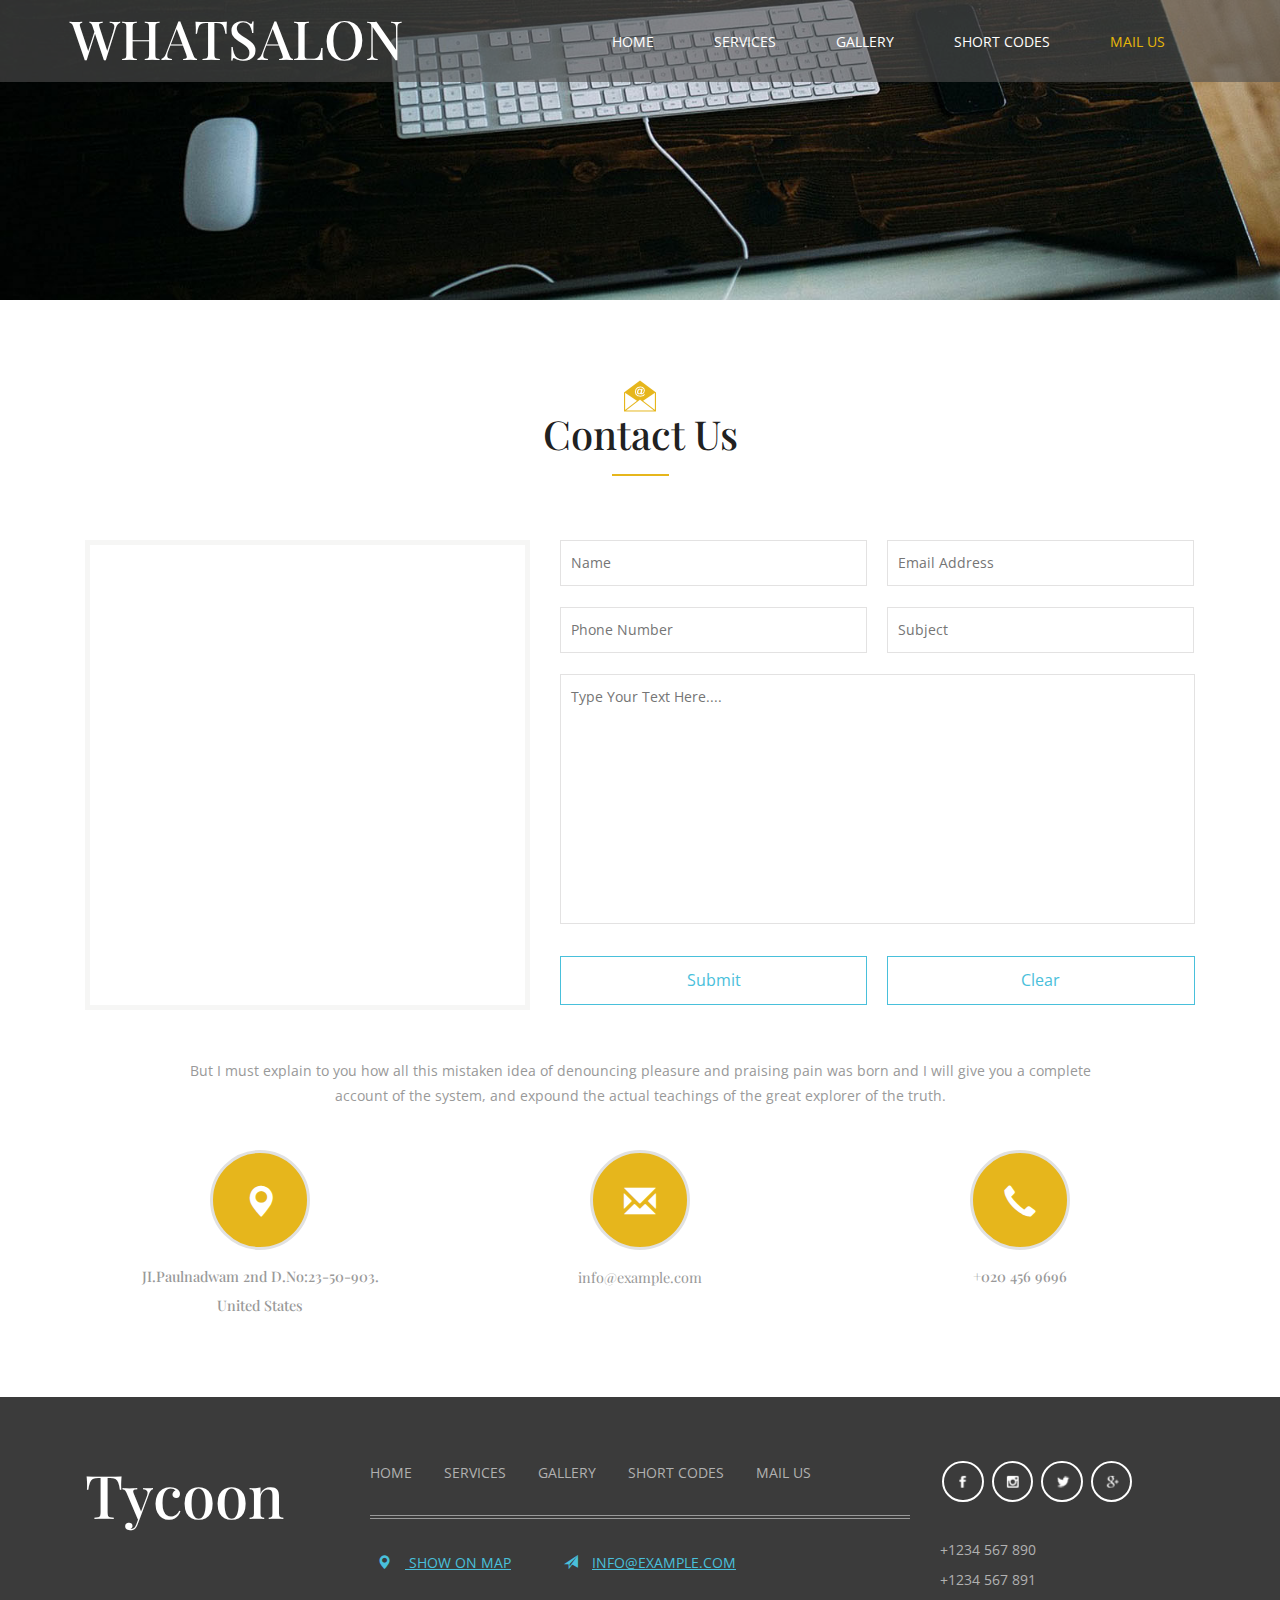
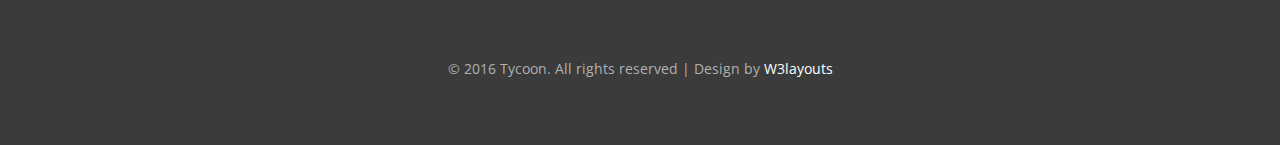
<file: mail.html>
<!--
Author: W3layouts
Author URL: http://w3layouts.com
License: Creative Commons Attribution 3.0 Unported
License URL: http://creativecommons.org/licenses/by/3.0/
-->
<!DOCTYPE html>
<html>

<head>
	<title>Mail Us</title>
	<!-- for-mobile-apps -->
	<meta name="viewport" content="width=device-width, initial-scale=1">
	<meta http-equiv="Content-Type" content="text/html; charset=utf-8" />
	<meta name="keywords" content="Tycoon Responsive web template, Bootstrap Web Templates, Flat Web Templates, Android Compatible web template,
Smartphone Compatible web template, free webdesigns for Nokia, Samsung, LG, SonyEricsson, Motorola web design" />
	<script type="application/x-javascript">
		addEventListener("load", function() {
			setTimeout(hideURLbar, 0);
		}, false);

		function hideURLbar() {
			window.scrollTo(0, 1);
		}
	</script>
	<!-- //for-mobile-apps -->
	<link href="css/bootstrap.css" rel="stylesheet" type="text/css" media="all" />
	<link href="css/style.css" rel="stylesheet" type="text/css" media="all" />
	<!-- js -->
	<script type="text/javascript" src="js/jquery-2.1.4.min.js"></script>
	<!-- //js -->
	<link href='//fonts.googleapis.com/css?family=Playfair+Display:400,400italic,700,700italic,900,900italic' rel='stylesheet' type='text/css'>
	<link href='//fonts.googleapis.com/css?family=Open+Sans:400,300,300italic,400italic,600,600italic,700,700italic,800,800italic' rel='stylesheet' type='text/css'>
	<!-- start-smoth-scrolling -->
	<script type="text/javascript" src="js/move-top.js"></script>
	<script type="text/javascript" src="js/easing.js"></script>
	<script type="text/javascript">
		jQuery(document).ready(function($) {
			$(".scroll").click(function(event) {
				event.preventDefault();
				$('html,body').animate({
					scrollTop: $(this.hash).offset().top
				}, 1000);
			});
		});
	</script>
	<!-- start-smoth-scrolling -->

</head>

<body>
	<!-- banner -->
	<div class="banner1">
		<div class="header">
			<div class="container">
				<nav class="navbar navbar-default">
					<!-- Brand and toggle get grouped for better mobile display -->
					<div class="navbar-header">
						<button type="button" class="navbar-toggle collapsed" data-toggle="collapse" data-target="#bs-example-navbar-collapse-1">
							<span class="sr-only">Toggle navigation</span>
							<span class="icon-bar"></span>
							<span class="icon-bar"></span>
							<span class="icon-bar"></span>
						</button>
						<div class="logo">
							<h1><a class="navbar-brand" href="index.html">WhatSalon</a></h1>
						</div>
					</div>

					<!-- Collect the nav links, forms, and other content for toggling -->
					<div class="collapse navbar-collapse nav-wil" id="bs-example-navbar-collapse-1">
						<nav class="link-effect-4" id="link-effect-4">
							<ul class="nav navbar-nav">
								<li><a href="index.html" data-hover="Home">Home</a></li>
								<li><a href="services.html" data-hover="Services">Services</a></li>
								<li><a href="gallery.html" data-hover="Gallery">Gallery</a></li>
								<li><a href="short-codes.html" data-hover="Short Codes">Short Codes</a></li>
								<li class="active"><a href="mail.html" data-hover="Mail Us">Mail Us</a></li>
							</ul>
						</nav>
					</div>
					<!-- /.navbar-collapse -->
				</nav>
			</div>
		</div>
	</div>
	<!-- //banner -->

	<!-- mail-us -->
	<div class="contact">
		<div class="container">
			<h3><span></span>Contact Us</h3>
			<div class="contact-grid">
				<div class="col-md-5 contact-left">
					<iframe src="https://www.google.com/maps/embed?pb=!1m14!1m8!1m3!1d3056.9443837127305!2d-75.7983021!3d39.9873482!3m2!1i1024!2i768!4f13.1!3m3!1m2!1s0x0000000000000000%3A0x69c9c879a1263188!2sLutheran+Church+of+the+Good+Shepherd!5e0!3m2!1sen!2sin!4v1426659332982"
									frameborder="0" style="border:0"></iframe>
				</div>
				<div class="col-md-7 contact-right">
					<form action="#" method="post">
						<input type="text" name="Name" placeholder="Name" required=" ">
						<input type="text" name="Email" placeholder="Email Address" required=" ">
						<input type="text" name="Phone" placeholder="Phone Number" required=" ">
						<input type="text" name="Subject" placeholder="Subject" required=" ">
						<div class="clearfix"> </div>
						<textarea name="Message" placeholder="Type Your Text Here...." required=" "></textarea>
						<input type="submit" value="Submit">
						<input type="reset" value="Clear">
					</form>
				</div>
				<div class="clearfix"> </div>
			</div>
			<div class="contact-bottom-grids">

				<p>But I must explain to you how all this mistaken idea of denouncing pleasure and praising pain was born and I will give you a complete account of the system, and expound the actual teachings of the great explorer of the truth.</p>

				<div class="col-md-4 contact-bottom-grid">
					<div class="dot">
						<span class="glyphicon glyphicon-map-marker" aria-hidden="true"></span>
					</div>
					<h4>JI.Paulnadwam 2nd D.No:23-50-903.<span>United States</span></h4>
				</div>
				<div class="col-md-4 contact-bottom-grid">
					<div class="dot">
						<span class="glyphicon glyphicon-envelope" aria-hidden="true"></span>
					</div>
					<a href="mailto:info@example.com">info@example.com</a>
				</div>
				<div class="col-md-4 contact-bottom-grid">
					<div class="dot">
						<span class="glyphicon glyphicon-earphone" aria-hidden="true"></span>
					</div>
					<h4>+020 456 9696</h4>
				</div>
				<div class="clearfix"> </div>
			</div>
		</div>
	</div>
	<!-- //mail-us -->
	<!-- footer -->
	<div class="footer">
		<div class="container">
			<div class="col-md-3 footer-left">
				<h2><a href="index.html">Tycoon</a></h2>
			</div>
			<div class="col-md-6 footer-left">
				<ul class="foot-nav">
					<li><a href="index.html">Home</a></li>
					<li><a href="services.html">Services</a></li>
					<li><a href="gallery.html">Gallery</a></li>
					<li><a href="short-codes.html">Short Codes</a></li>
					<li><a href="mail.html">Mail Us</a></li>
				</ul>
				<div class="footer-line">

				</div>
				<ul class="footbo">
					<li><a href="mail.html"><span class="glyphicon glyphicon-map-marker" aria-hidden="true"></span> Show on map</a></li>
					<li><a href="mailto:info@example.com"><span class="glyphicon glyphicon-send" aria-hidden="true"></span>info@example.com</a></li>
				</ul>
			</div>
			<div class="col-md-3 footer-left">
				<ul class="social-icons">
					<li><a href="#" class="icon-button facebook"><i class="icon-facebook"></i><span></span></a></li>
					<li><a href="#" class="icon-button instagram"><i class="icon-instagram"></i><span></span></a></li>
					<li><a href="#" class="icon-button twitter"><i class="icon-twitter"></i><span></span></a></li>
					<li><a href="#" class="icon-button g-plus"><i class="icon-g-plus"></i><span></span></a></li>
				</ul>
				<ul class="footer-number">
					<li>+1234 567 890</li>
					<li>+1234 567 891</li>
				</ul>
			</div>
			<div class="clearfix"> </div>
			<p>© 2016 Tycoon. All rights reserved | Design by <a href="http://w3layouts.com/">W3layouts</a></p>
		</div>
	</div>
	<!-- //footer -->
	<!-- for bootstrap working -->
	<script src="js/bootstrap.js"></script>
	<!-- //for bootstrap working -->
	<!-- here stars scrolling icon -->
	<script type="text/javascript">
		$(document).ready(function() {
			/*
				var defaults = {
				containerID: 'toTop', // fading element id
				containerHoverID: 'toTopHover', // fading element hover id
				scrollSpeed: 1200,
				easingType: 'linear'
				};
			*/

			$().UItoTop({
				easingType: 'easeOutQuart'
			});

		});
	</script>
	<!-- //here ends scrolling icon -->
</body>

</html>
</file>
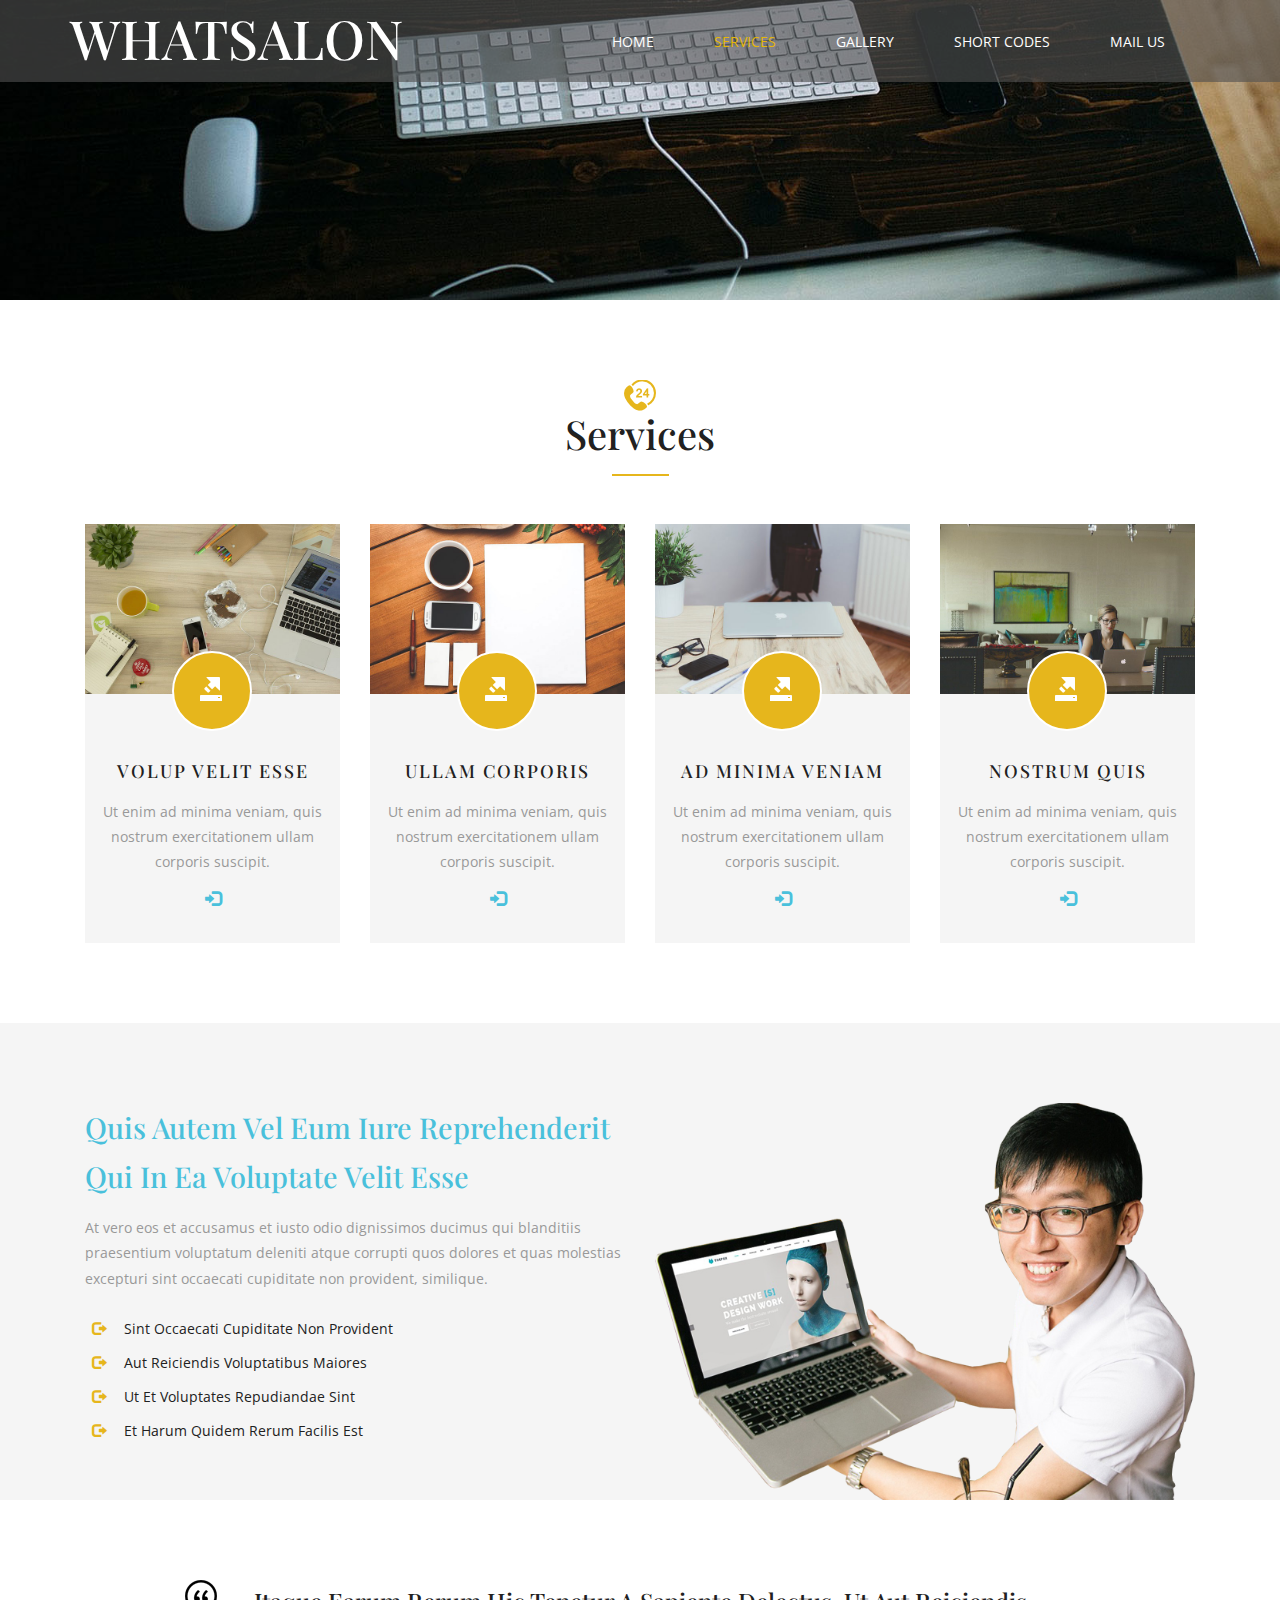
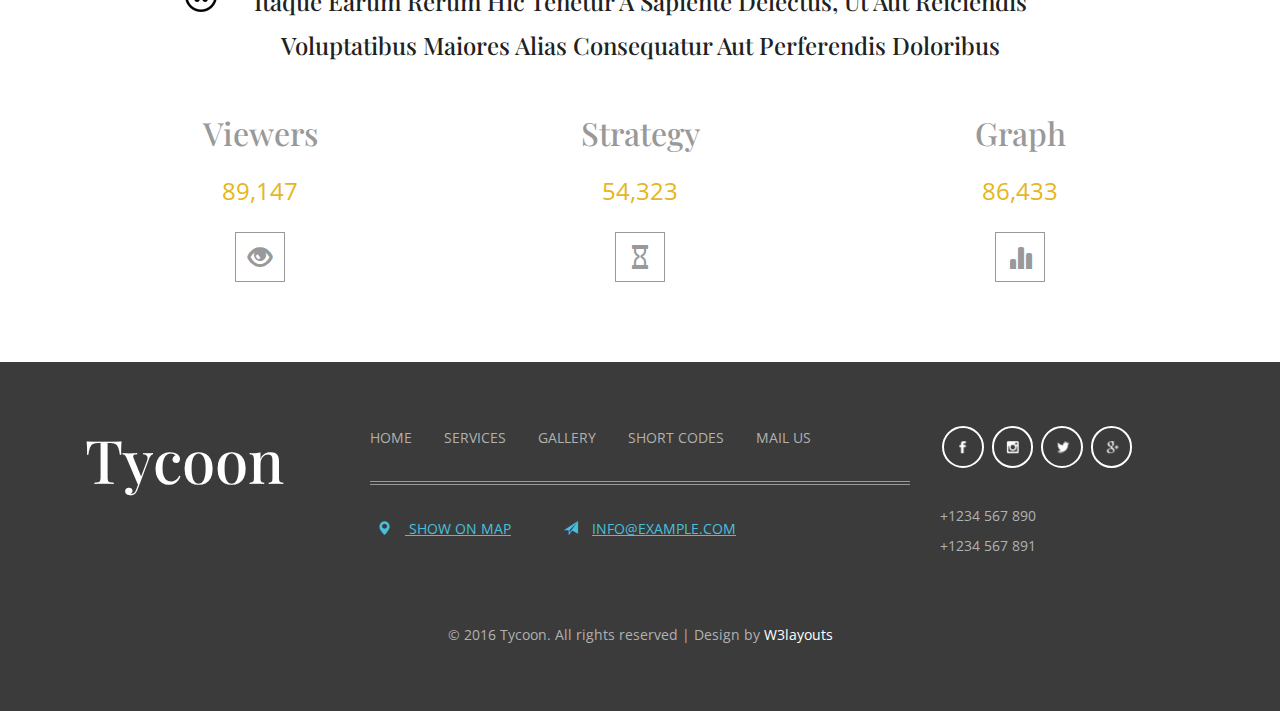
<file: services.html>
<!--
Author: W3layouts
Author URL: http://w3layouts.com
License: Creative Commons Attribution 3.0 Unported
License URL: http://creativecommons.org/licenses/by/3.0/
-->
<!DOCTYPE html>
<html>

<head>
	<title>Services</title>
	<!-- for-mobile-apps -->
	<meta name="viewport" content="width=device-width, initial-scale=1">
	<meta http-equiv="Content-Type" content="text/html; charset=utf-8" />
	<meta name="keywords" content="Tycoon Responsive web template, Bootstrap Web Templates, Flat Web Templates, Android Compatible web template,
Smartphone Compatible web template, free webdesigns for Nokia, Samsung, LG, SonyEricsson, Motorola web design" />
	<script type="application/x-javascript">
		addEventListener("load", function() {
			setTimeout(hideURLbar, 0);
		}, false);

		function hideURLbar() {
			window.scrollTo(0, 1);
		}
	</script>
	<!-- //for-mobile-apps -->
	<link href="css/bootstrap.css" rel="stylesheet" type="text/css" media="all" />
	<link href="css/style.css" rel="stylesheet" type="text/css" media="all" />
	<!-- js -->
	<script type="text/javascript" src="js/jquery-2.1.4.min.js"></script>
	<!-- //js -->
	<link href='//fonts.googleapis.com/css?family=Playfair+Display:400,400italic,700,700italic,900,900italic' rel='stylesheet' type='text/css'>
	<link href='//fonts.googleapis.com/css?family=Open+Sans:400,300,300italic,400italic,600,600italic,700,700italic,800,800italic' rel='stylesheet' type='text/css'>
	<!-- start-smoth-scrolling -->
	<script type="text/javascript" src="js/move-top.js"></script>
	<script type="text/javascript" src="js/easing.js"></script>
	<script type="text/javascript">
		jQuery(document).ready(function($) {
			$(".scroll").click(function(event) {
				event.preventDefault();
				$('html,body').animate({
					scrollTop: $(this.hash).offset().top
				}, 1000);
			});
		});
	</script>
	<!-- start-smoth-scrolling -->

</head>

<body>
	<!-- banner -->
	<div class="banner1">
		<div class="header">
			<div class="container">
				<nav class="navbar navbar-default">
					<!-- Brand and toggle get grouped for better mobile display -->
					<div class="navbar-header">
						<button type="button" class="navbar-toggle collapsed" data-toggle="collapse" data-target="#bs-example-navbar-collapse-1">
							<span class="sr-only">Toggle navigation</span>
							<span class="icon-bar"></span>
							<span class="icon-bar"></span>
							<span class="icon-bar"></span>
						</button>
						<div class="logo">
							<h1><a class="navbar-brand" href="index.html">WhatSalon</a></h1>
						</div>
					</div>

					<!-- Collect the nav links, forms, and other content for toggling -->
					<div class="collapse navbar-collapse nav-wil" id="bs-example-navbar-collapse-1">
						<nav class="link-effect-4" id="link-effect-4">
							<ul class="nav navbar-nav">
								<li><a href="index.html" data-hover="Home">Home</a></li>
								<li class="active"><a href="services.html" data-hover="Services">Services</a></li>
								<li><a href="gallery.html" data-hover="Gallery">Gallery</a></li>
								<li><a href="short-codes.html" data-hover="Short Codes">Short Codes</a></li>
								<li><a href="mail.html" data-hover="Mail Us">Mail Us</a></li>
							</ul>
						</nav>
					</div>
					<!-- /.navbar-collapse -->
				</nav>
			</div>
		</div>
	</div>
	<!-- //banner -->

	<!-- services -->
	<div class="services">
		<div class="container">
			<h3><span></span>Services</h3>
			<div class="services-grids">
				<div class="col-md-3 services-grid">
					<div class="services-grid1">
						<img src="images/4.jpg" alt=" " class="img-responsive" />
						<div class="services-grid1-pos hvr-sweep-to-top">
							<span class="glyphicon glyphicon-export" aria-hidden="true"></span>
						</div>
					</div>
					<div class="services-grid1-bottom">
						<h4><a href="single.html">volup velit esse</a></h4>
						<p>Ut enim ad minima veniam, quis nostrum exercitationem ullam corporis suscipit.
						</p>
						<div class="more">
							<a href="single.html"><span class="glyphicon glyphicon-log-in" aria-hidden="true"></span></a>
						</div>
					</div>
				</div>
				<div class="col-md-3 services-grid">
					<div class="services-grid1">
						<img src="images/5.jpg" alt=" " class="img-responsive" />
						<div class="services-grid1-pos hvr-sweep-to-top">
							<span class="glyphicon glyphicon-export" aria-hidden="true"></span>
						</div>
					</div>
					<div class="services-grid1-bottom">
						<h4><a href="single.html">ullam corporis</a></h4>
						<p>Ut enim ad minima veniam, quis nostrum exercitationem ullam corporis suscipit.
						</p>
						<div class="more">
							<a href="single.html"><span class="glyphicon glyphicon-log-in" aria-hidden="true"></span></a>
						</div>
					</div>
				</div>
				<div class="col-md-3 services-grid">
					<div class="services-grid1">
						<img src="images/6.jpg" alt=" " class="img-responsive" />
						<div class="services-grid1-pos hvr-sweep-to-top">
							<span class="glyphicon glyphicon-export" aria-hidden="true"></span>
						</div>
					</div>
					<div class="services-grid1-bottom">
						<h4><a href="single.html">ad minima veniam</a></h4>
						<p>Ut enim ad minima veniam, quis nostrum exercitationem ullam corporis suscipit.
						</p>
						<div class="more">
							<a href="single.html"><span class="glyphicon glyphicon-log-in" aria-hidden="true"></span></a>
						</div>
					</div>
				</div>
				<div class="col-md-3 services-grid">
					<div class="services-grid1">
						<img src="images/7.jpg" alt=" " class="img-responsive" />
						<div class="services-grid1-pos hvr-sweep-to-top">
							<span class="glyphicon glyphicon-export" aria-hidden="true"></span>
						</div>
					</div>
					<div class="services-grid1-bottom">
						<h4><a href="single.html">nostrum quis</a></h4>
						<p>Ut enim ad minima veniam, quis nostrum exercitationem ullam corporis suscipit.
						</p>
						<div class="more">
							<a href="single.html"><span class="glyphicon glyphicon-log-in" aria-hidden="true"></span></a>
						</div>
					</div>
				</div>
				<div class="clearfix"></div>
			</div>
		</div>
	</div>
	<!-- //services -->

	<!-- services-bottom -->
	<div class="services-bottom">
		<div class="container">
			<div class="services-bottom-grids">
				<div class="col-md-6 services-bottom-grid">
					<h3>Quis autem vel eum iure reprehenderit qui in ea voluptate velit esse</h3>
					<p>At vero eos et accusamus et iusto odio dignissimos ducimus qui blanditiis praesentium voluptatum deleniti atque corrupti quos dolores et quas molestias excepturi sint occaecati cupiditate non provident, similique.
					</p>
					<ul>
						<li><a href="single.html"><span class="glyphicon glyphicon-log-out" aria-hidden="true"></span> sint occaecati cupiditate non provident</a></li>
						<li><a href="single.html"><span class="glyphicon glyphicon-log-out" aria-hidden="true"></span> aut reiciendis voluptatibus maiores</a></li>
						<li><a href="single.html"><span class="glyphicon glyphicon-log-out" aria-hidden="true"></span> ut et voluptates repudiandae sint</a></li>
						<li><a href="single.html"><span class="glyphicon glyphicon-log-out" aria-hidden="true"></span> Et harum quidem rerum facilis est</a></li>
					</ul>
				</div>
				<div class="col-md-6 services-bottom-grid">
					<img src="images/1.png" alt=" " class="img-responsive" />
				</div>
				<div class="clearfix"> </div>
			</div>

		</div>
	</div>
	<!-- //services-bottom -->
	<!-- counterup -->
	<div class="counterup">
		<div class="container">
			<h3>Itaque earum rerum hic tenetur a sapiente delectus, ut aut reiciendis
				voluptatibus maiores alias consequatur aut perferendis doloribus</h3>
			<div class="col-md-4 counterup-left">
				<h4>Viewers</h4>
				<p class="counter">89,147</p>
				<div class="services-bottom-left-grid">
					<i class="glyphicon glyphicon-eye-open" aria-hidden="true"></i>
				</div>
			</div>
			<div class="col-md-4 counterup-left">
				<h4>Strategy</h4>
				<p class="counter">54,323</p>
				<div class="services-bottom-left-grid">
					<i class="glyphicon glyphicon-hourglass" aria-hidden="true"></i>
				</div>
			</div>
			<div class="col-md-4 counterup-left">
				<h4>Graph</h4>
				<p class="counter">86,433</p>
				<div class="services-bottom-left-grid">
					<i class="glyphicon glyphicon-stats" aria-hidden="true"></i>
				</div>
			</div>
			<div class="clearfix"> </div>
			<!-- Stats-Number-Scroller-Animation-JavaScript -->
			<script src="js/waypoints.min.js"></script>
			<script src="js/counterup.min.js"></script>
			<script>
				jQuery(document).ready(function($) {
					$('.counter').counterUp({
						delay: 20,
						time: 1000
					});
				});
			</script>

			<!-- //Stats-Number-Scroller-Animation-JavaScript -->
		</div>
	</div>
	<!-- //counterup -->
	<!-- footer -->
	<div class="footer">
		<div class="container">
			<div class="col-md-3 footer-left">
				<h2><a href="index.html">Tycoon</a></h2>
			</div>
			<div class="col-md-6 footer-left">
				<ul class="foot-nav">
					<li><a href="index.html">Home</a></li>
					<li><a href="services.html">Services</a></li>
					<li><a href="gallery.html">Gallery</a></li>
					<li><a href="short-codes.html">Short Codes</a></li>
					<li><a href="mail.html">Mail Us</a></li>
				</ul>
				<div class="footer-line">

				</div>
				<ul class="footbo">
					<li><a href="mail.html"><span class="glyphicon glyphicon-map-marker" aria-hidden="true"></span> Show on map</a></li>
					<li><a href="mailto:info@example.com"><span class="glyphicon glyphicon-send" aria-hidden="true"></span>info@example.com</a></li>
				</ul>
			</div>
			<div class="col-md-3 footer-left">
				<ul class="social-icons">
					<li><a href="#" class="icon-button facebook"><i class="icon-facebook"></i><span></span></a></li>
					<li><a href="#" class="icon-button instagram"><i class="icon-instagram"></i><span></span></a></li>
					<li><a href="#" class="icon-button twitter"><i class="icon-twitter"></i><span></span></a></li>
					<li><a href="#" class="icon-button g-plus"><i class="icon-g-plus"></i><span></span></a></li>
				</ul>
				<ul class="footer-number">
					<li>+1234 567 890</li>
					<li>+1234 567 891</li>
				</ul>
			</div>
			<div class="clearfix"> </div>
			<p>© 2016 Tycoon. All rights reserved | Design by <a href="http://w3layouts.com/">W3layouts</a></p>
		</div>
	</div>
	<!-- //footer -->
	<!-- for bootstrap working -->
	<script src="js/bootstrap.js"></script>
	<!-- //for bootstrap working -->
	<!-- here stars scrolling icon -->
	<script type="text/javascript">
		$(document).ready(function() {
			/*
				var defaults = {
				containerID: 'toTop', // fading element id
				containerHoverID: 'toTopHover', // fading element hover id
				scrollSpeed: 1200,
				easingType: 'linear'
				};
			*/

			$().UItoTop({
				easingType: 'easeOutQuart'
			});

		});
	</script>
	<!-- //here ends scrolling icon -->
</body>

</html>
</file>
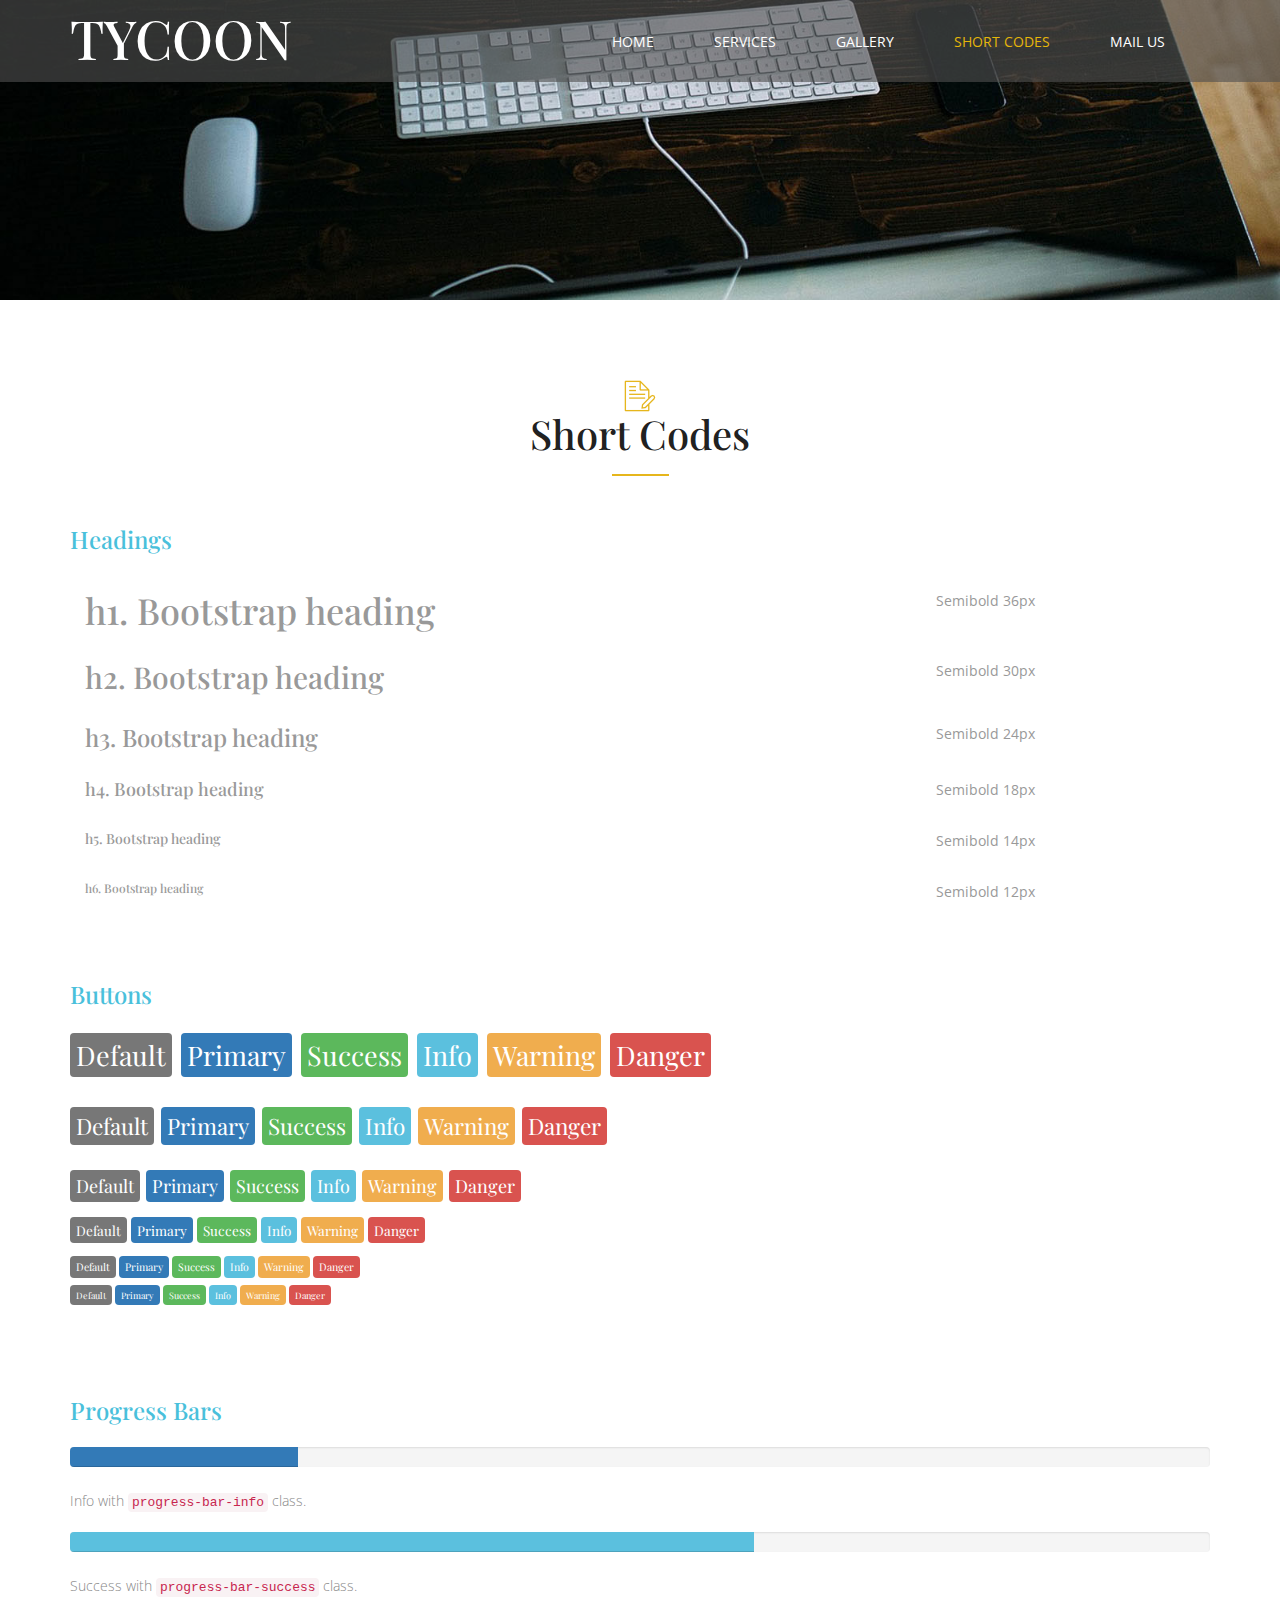
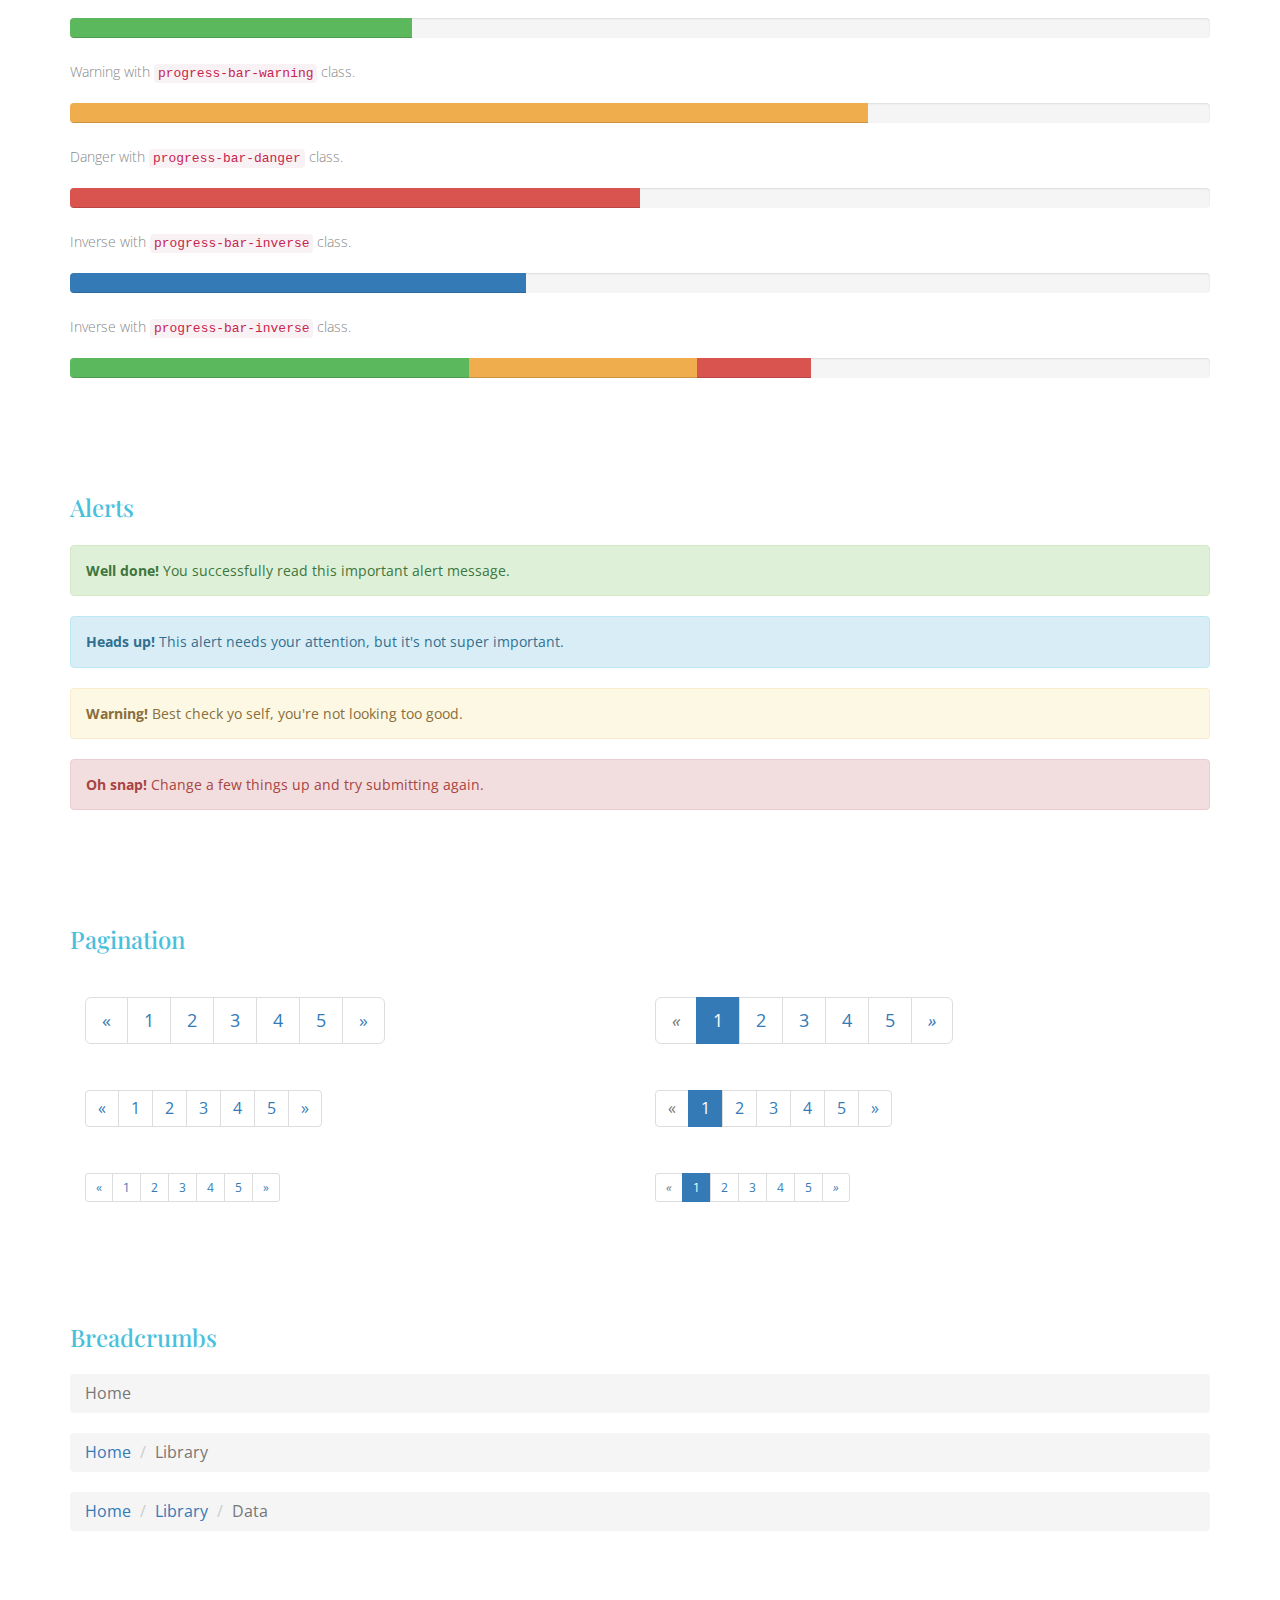
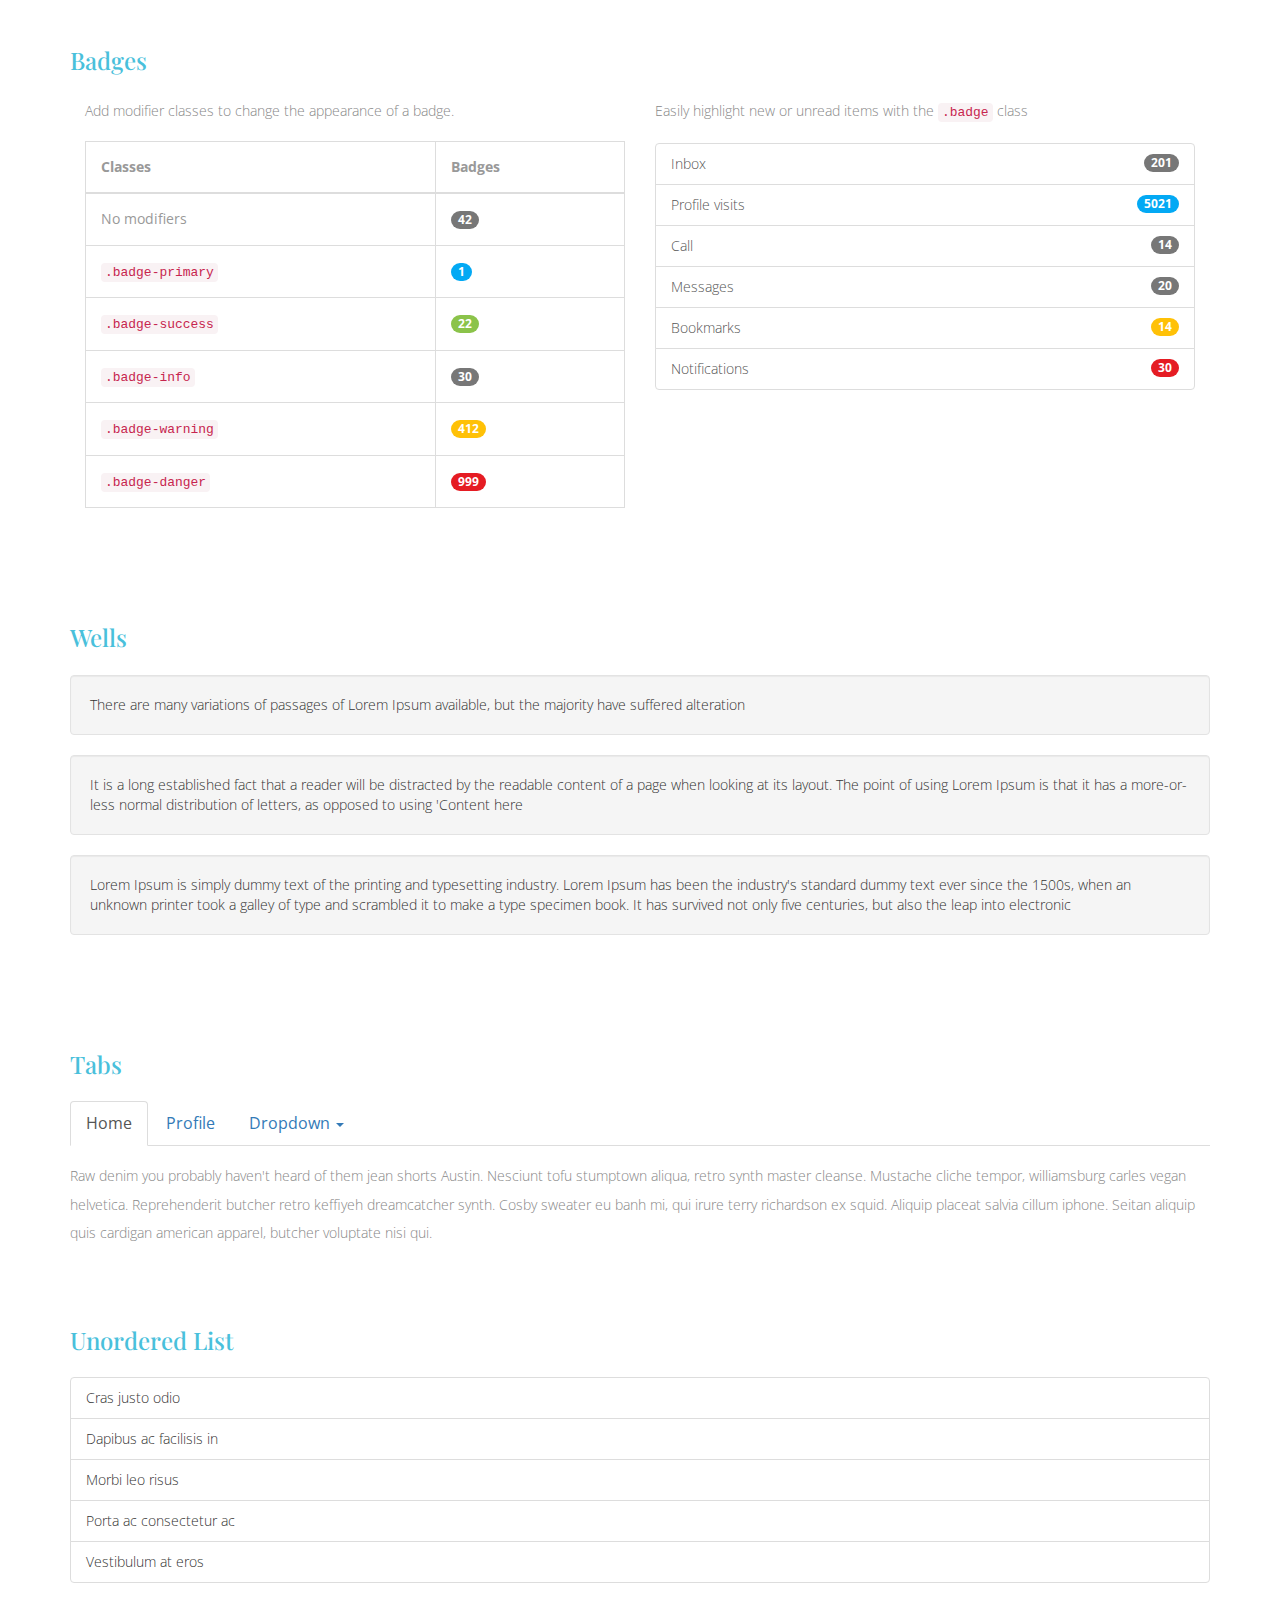
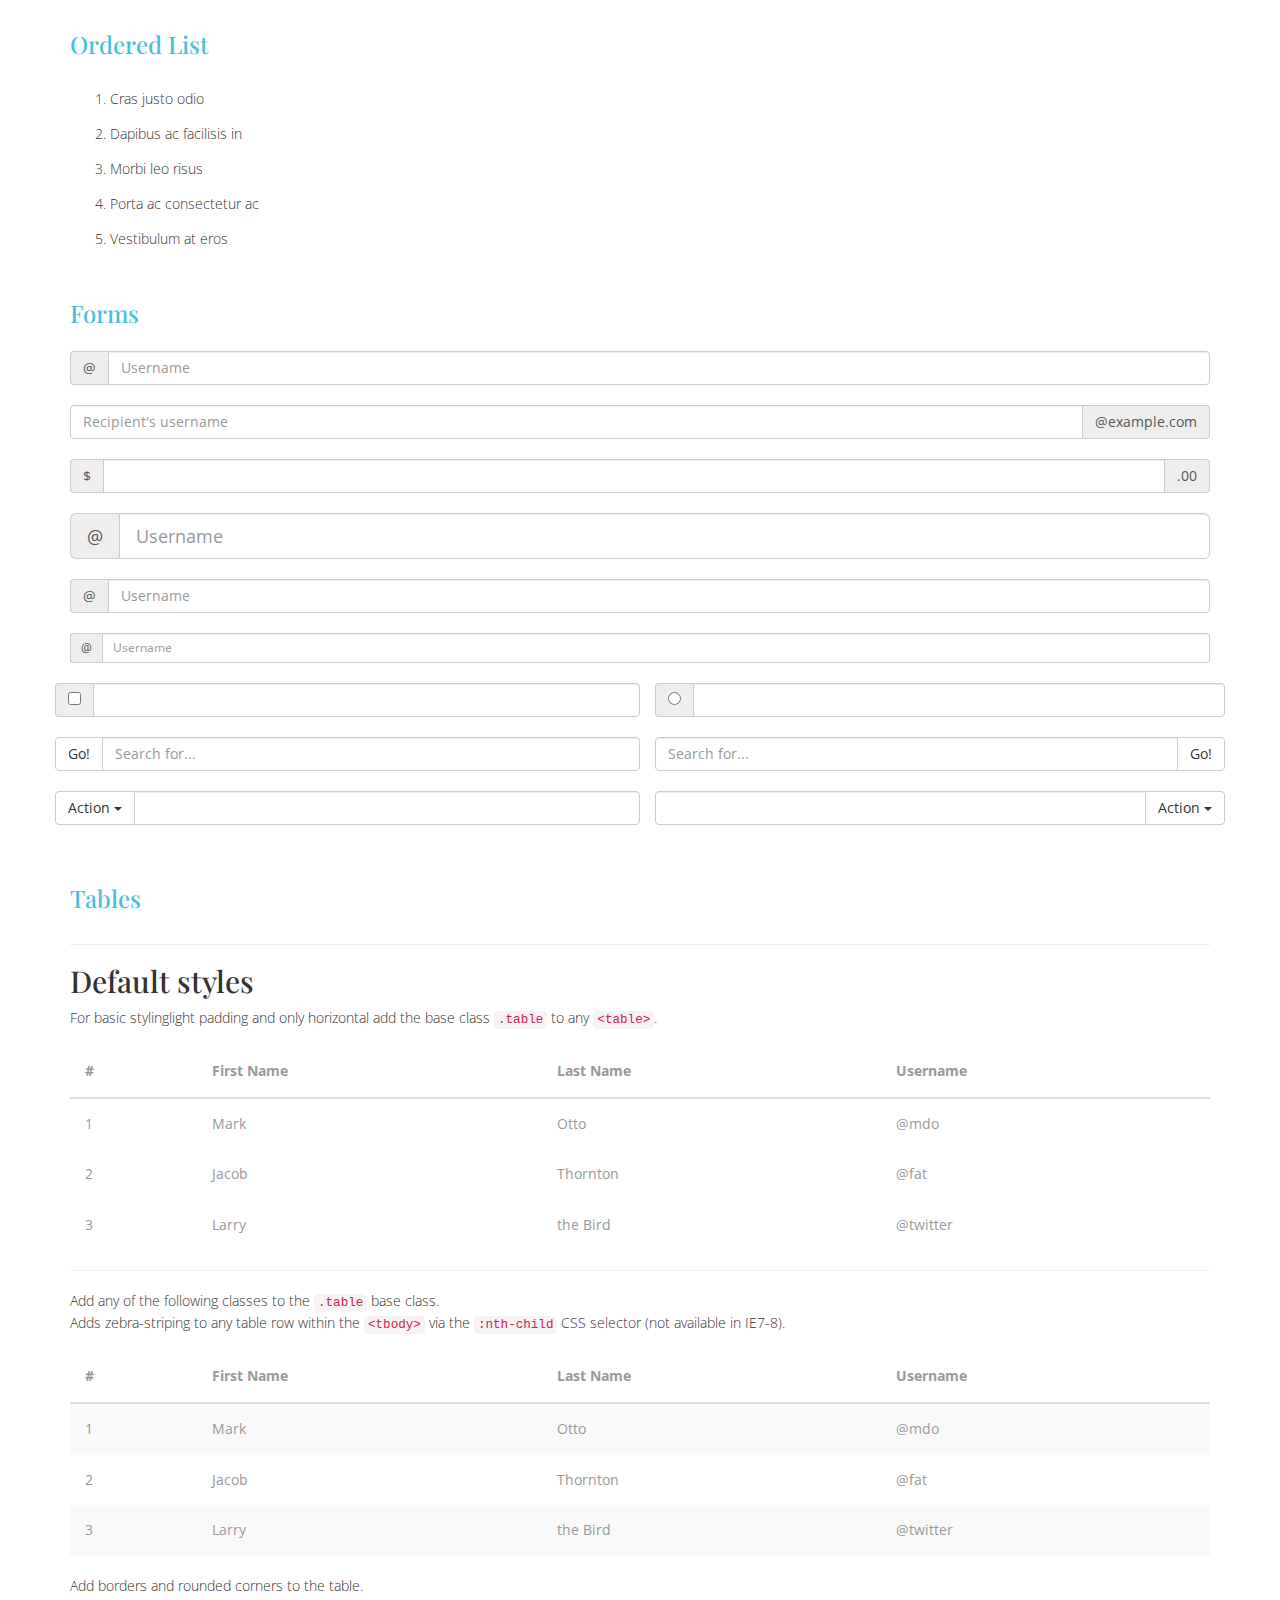
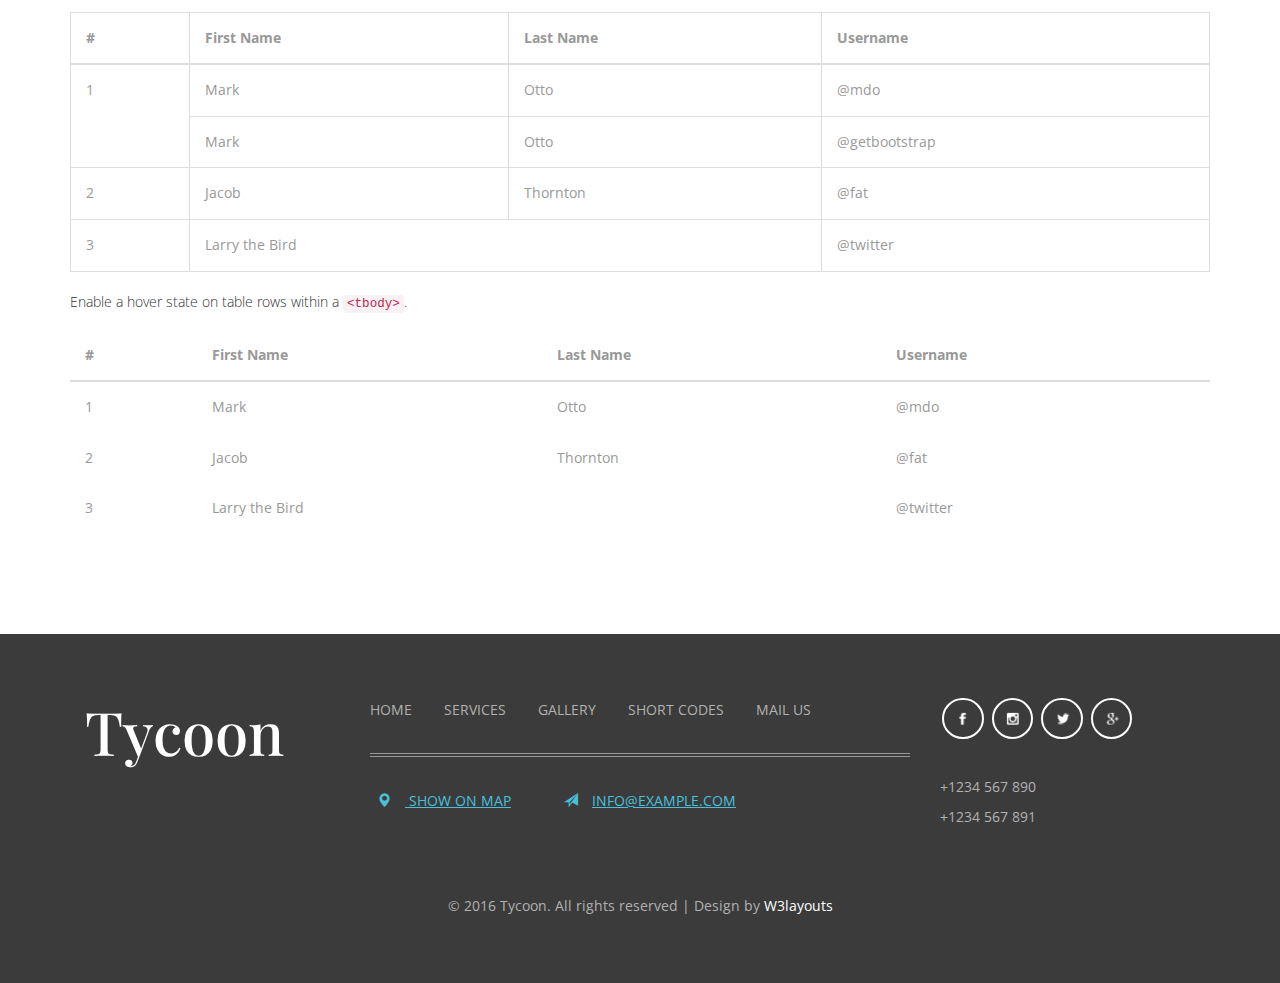
<file: short-codes.html>
<!--
Author: W3layouts
Author URL: http://w3layouts.com
License: Creative Commons Attribution 3.0 Unported
License URL: http://creativecommons.org/licenses/by/3.0/
-->
<!DOCTYPE html>
<html>
<head>
<title>Tycoon a Corporate Category Flat Bootstrap Responsive Website Template | Gallery :: w3layouts</title>
<!-- for-mobile-apps -->
<meta name="viewport" content="width=device-width, initial-scale=1">
<meta http-equiv="Content-Type" content="text/html; charset=utf-8" />
<meta name="keywords" content="Tycoon Responsive web template, Bootstrap Web Templates, Flat Web Templates, Android Compatible web template, 
Smartphone Compatible web template, free webdesigns for Nokia, Samsung, LG, SonyEricsson, Motorola web design" />
<script type="application/x-javascript"> addEventListener("load", function() { setTimeout(hideURLbar, 0); }, false);
		function hideURLbar(){ window.scrollTo(0,1); } </script>
<!-- //for-mobile-apps -->
<link href="css/bootstrap.css" rel="stylesheet" type="text/css" media="all" />
<link href="css/style.css" rel="stylesheet" type="text/css" media="all" />
<!-- js -->
<script type="text/javascript" src="js/jquery-2.1.4.min.js"></script>
<!-- //js -->
<link href='//fonts.googleapis.com/css?family=Playfair+Display:400,400italic,700,700italic,900,900italic' rel='stylesheet' type='text/css'>
<link href='//fonts.googleapis.com/css?family=Open+Sans:400,300,300italic,400italic,600,600italic,700,700italic,800,800italic' rel='stylesheet' type='text/css'>
<!-- start-smoth-scrolling -->
<script type="text/javascript" src="js/move-top.js"></script>
<script type="text/javascript" src="js/easing.js"></script>
<script type="text/javascript">
	jQuery(document).ready(function($) {
		$(".scroll").click(function(event){		
			event.preventDefault();
			$('html,body').animate({scrollTop:$(this.hash).offset().top},1000);
		});
	});
</script>
<!-- start-smoth-scrolling -->

</head>
	
<body>
<!-- banner -->
	<div class="banner1">
		<div class="header">
			<div class="container">
				<nav class="navbar navbar-default">
					<!-- Brand and toggle get grouped for better mobile display -->
					<div class="navbar-header">
					  <button type="button" class="navbar-toggle collapsed" data-toggle="collapse" data-target="#bs-example-navbar-collapse-1">
						<span class="sr-only">Toggle navigation</span>
						<span class="icon-bar"></span>
						<span class="icon-bar"></span>
						<span class="icon-bar"></span>
					  </button>
						<div class="logo">
							<h1><a class="navbar-brand" href="index.html">Tycoon</a></h1>
						</div>
					</div>

					<!-- Collect the nav links, forms, and other content for toggling -->
					<div class="collapse navbar-collapse nav-wil" id="bs-example-navbar-collapse-1">
						<nav class="link-effect-4" id="link-effect-4"> 
							<ul class="nav navbar-nav">
								<li><a href="index.html" data-hover="Home">Home</a></li>
								<li><a href="services.html" data-hover="Services">Services</a></li>
								<li><a href="gallery.html" data-hover="Gallery">Gallery</a></li>
								<li class="active"><a href="short-codes.html" data-hover="Short Codes">Short Codes</a></li>
								<li><a href="mail.html" data-hover="Mail Us">Mail Us</a></li>
							</ul>
						</nav>
					</div>
					<!-- /.navbar-collapse -->
				</nav>
			</div>		
		</div>
	</div>
<!-- //banner -->

<!--typography-page -->
	<div class="typo">
		<div class="container">
			<h3 class="title"><span></span>Short Codes</h3>
			<div class="grid_3 grid_4">
				<h3 class="hdg">Headings</h3>
				<div class="bs-example">
					<table class="table">
						<tbody>
							<tr>
								<td><h1 id="h1.-bootstrap-heading">h1. Bootstrap heading<a class="anchorjs-link" href="#h1.-bootstrap-heading"><span class="anchorjs-icon"></span></a></h1></td>
								<td class="type-info">Semibold 36px</td>
							</tr>
							<tr>
								<td><h2 id="h2.-bootstrap-heading">h2. Bootstrap heading<a class="anchorjs-link" href="#h2.-bootstrap-heading"><span class="anchorjs-icon"></span></a></h2></td>
								<td class="type-info">Semibold 30px</td>
							</tr>
							<tr>
								<td><h3 id="h3.-bootstrap-heading">h3. Bootstrap heading<a class="anchorjs-link" href="#h3.-bootstrap-heading"><span class="anchorjs-icon"></span></a></h3></td>
								<td class="type-info">Semibold 24px</td>
							</tr>
							<tr>
								<td><h4 id="h4.-bootstrap-heading">h4. Bootstrap heading<a class="anchorjs-link" href="#h4.-bootstrap-heading"><span class="anchorjs-icon"></span></a></h4></td>
								<td class="type-info">Semibold 18px</td>
							</tr>
							<tr>
								<td><h5 id="h5.-bootstrap-heading">h5. Bootstrap heading<a class="anchorjs-link" href="#h5.-bootstrap-heading"><span class="anchorjs-icon"></span></a></h5></td>
								<td class="type-info">Semibold 14px</td>
							</tr>
							<tr>
								<td><h6>h6. Bootstrap heading</h6></td>
								<td class="type-info">Semibold 12px</td>
							</tr>
						</tbody>
					</table>
				</div>
			</div>

			<div class="grid_3 grid_5">
				<h3>Buttons</h3>
				<h1>
					<a href="#"><span class="label label-default">Default</span></a>
					<a href="#"><span class="label label-primary">Primary</span></a>
					<a href="#"><span class="label label-success">Success</span></a>
					<a href="#"><span class="label label-info">Info</span></a>
					<a href="#"><span class="label label-warning">Warning</span></a>
					<a href="#"><span class="label label-danger">Danger</span></a>
				</h1>
				<h2>
					<a href="#"><span class="label label-default">Default</span></a>
					<a href="#"><span class="label label-primary">Primary</span></a>
					<a href="#"><span class="label label-success">Success</span></a>
					<a href="#"><span class="label label-info">Info</span></a>
					<a href="#"><span class="label label-warning">Warning</span></a>
					<a href="#"><span class="label label-danger">Danger</span></a>
				</h2>
				<h3>
					<a href="#"><span class="label label-default">Default</span></a>
					<a href="#"><span class="label label-primary">Primary</span></a>
					<a href="#"><span class="label label-success">Success</span></a>
					<a href="#"><span class="label label-info">Info</span></a>
					<a href="#"><span class="label label-warning">Warning</span></a>
					<a href="#"><span class="label label-danger">Danger</span></a>
				</h3>
				<h4>
					<a href="#"><span class="label label-default">Default</span></a>
					<a href="#"><span class="label label-primary">Primary</span></a>
					<a href="#"><span class="label label-success">Success</span></a>
					<a href="#"><span class="label label-info">Info</span></a>
					<a href="#"><span class="label label-warning">Warning</span></a>
					<a href="#"><span class="label label-danger">Danger</span></a>
				</h4>
				<h5>
					<a href="#"><span class="label label-default">Default</span></a>
					<a href="#"><span class="label label-primary">Primary</span></a>
					<a href="#"><span class="label label-success">Success</span></a>
					<a href="#"><span class="label label-info">Info</span></a>
					<a href="#"><span class="label label-warning">Warning</span></a>
					<a href="#"><span class="label label-danger">Danger</span></a>
				</h5>
				<h6>
					<a href="#"><span class="label label-default">Default</span></a>
					<a href="#"><span class="label label-primary">Primary</span></a>
					<a href="#"><span class="label label-success">Success</span></a>
					<a href="#"><span class="label label-info">Info</span></a>
					<a href="#"><span class="label label-warning">Warning</span></a>
					<a href="#"><span class="label label-danger">Danger</span></a>
				</h6>
			</div>		
			
			<div class="grid_3 grid_5">
				<h3>Progress Bars</h3>
				<div class="tab-content">
					<div class="tab-pane active" id="domprogress">
						<div class="progress">    
							<div class="progress-bar progress-bar-primary" style="width: 20%"></div>
						</div>
						<p>Info with <code>progress-bar-info</code> class.</p>
						<div class="progress">    
							<div class="progress-bar progress-bar-info" style="width: 60%"></div>
						</div>
						<p>Success with <code>progress-bar-success</code> class.</p>
						<div class="progress">
							<div class="progress-bar progress-bar-success" style="width: 30%"></div>
						</div>
						<p>Warning with <code>progress-bar-warning</code> class.</p>
						<div class="progress">
							<div class="progress-bar progress-bar-warning" style="width: 70%"></div>
						</div>
						<p>Danger with <code>progress-bar-danger</code> class.</p>
						<div class="progress">
							<div class="progress-bar progress-bar-danger" style="width: 50%"></div>
						</div>
						<p>Inverse with <code>progress-bar-inverse</code> class.</p>
						<div class="progress">
							<div class="progress-bar progress-bar-inverse" style="width: 40%"></div>
						</div>
						<p>Inverse with <code>progress-bar-inverse</code> class.</p>
						<div class="progress">
							<div class="progress-bar progress-bar-success" style="width: 35%"><span class="sr-only">35% Complete (success)</span></div>
							<div class="progress-bar progress-bar-warning" style="width: 20%"><span class="sr-only">20% Complete (warning)</span></div>
							<div class="progress-bar progress-bar-danger" style="width: 10%"><span class="sr-only">10% Complete (danger)</span></div>
						</div>
					</div>
				</div>
			</div>
			<div class="grid_3 grid_5">
				<h3>Alerts</h3>
				<div class="alert alert-success" role="alert">
					<strong>Well done!</strong> You successfully read this important alert message.
				</div>
				<div class="alert alert-info" role="alert">
					<strong>Heads up!</strong> This alert needs your attention, but it's not super important.
				</div>
				<div class="alert alert-warning" role="alert">
					<strong>Warning!</strong> Best check yo self, you're not looking too good.
				</div>
				<div class="alert alert-danger" role="alert">
					<strong>Oh snap!</strong> Change a few things up and try submitting again.
				</div>
			</div>
			<div class="grid_3 grid_5">
				<h3>Pagination</h3>
				<div class="col-md-6">
					<nav>
						<ul class="pagination pagination-lg">
							<li><a href="#" aria-label="Previous"><span aria-hidden="true">«</span></a></li>
							<li><a href="#">1</a></li>
							<li><a href="#">2</a></li>
							<li><a href="#">3</a></li>
							<li><a href="#">4</a></li>
							<li><a href="#">5</a></li>
							<li><a href="#" aria-label="Next"><span aria-hidden="true">»</span></a></li>
						</ul>
					</nav>
					<nav>
						<ul class="pagination">
							<li><a href="#" aria-label="Previous"><span aria-hidden="true">«</span></a></li>
							<li><a href="#">1</a></li>
							<li><a href="#">2</a></li>
							<li><a href="#">3</a></li>
							<li><a href="#">4</a></li>
							<li><a href="#">5</a></li>
							<li><a href="#" aria-label="Next"><span aria-hidden="true">»</span></a></li>
						</ul>
					</nav>
					<nav>
						<ul class="pagination pagination-sm">
							<li><a href="#" aria-label="Previous"><span aria-hidden="true">«</span></a></li>
							<li><a href="#">1</a></li>
							<li><a href="#">2</a></li>
							<li><a href="#">3</a></li>
							<li><a href="#">4</a></li>
							<li><a href="#">5</a></li>
							<li><a href="#" aria-label="Next"><span aria-hidden="true">»</span></a></li>
						</ul>
					</nav>
				</div>
				<div class="col-md-6">
					<ul class="pagination pagination-lg">
						<li class="disabled"><a href="#"><i class="fa fa-angle-left">«</i></a></li>
						<li class="active"><a href="#">1</a></li>
						<li><a href="#">2</a></li>
						<li><a href="#">3</a></li>
						<li><a href="#">4</a></li>
						<li><a href="#">5</a></li>
						<li><a href="#"><i class="fa fa-angle-right">»</i></a></li>
					</ul>
					<nav>
						<ul class="pagination">
							<li class="disabled"><a href="#" aria-label="Previous"><span aria-hidden="true">«</span></a></li>
							<li class="active"><a href="#">1 <span class="sr-only">(current)</span></a></li>
							<li><a href="#">2</a></li>
							<li><a href="#">3</a></li>
							<li><a href="#">4</a></li>
							<li><a href="#">5</a></li>
							<li><a href="#" aria-label="Next"><span aria-hidden="true">»</span></a></li>
						</ul>
					</nav>
					<ul class="pagination pagination-sm">
						<li class="disabled"><a href="#"><i class="fa fa-angle-left">«</i></a></li>
						<li class="active"><a href="#">1</a></li>
						<li><a href="#">2</a></li>
						<li><a href="#">3</a></li>
						<li><a href="#">4</a></li>
						<li><a href="#">5</a></li>
						<li><a href="#"><i class="fa fa-angle-right">»</i></a></li>
					</ul>
				</div>
				<div class="clearfix"> </div>
			</div>
			<div class="grid_3 grid_5">
				<h3>Breadcrumbs</h3>
				<ol class="breadcrumb">
					<li class="active">Home</li>
				</ol>
				<ol class="breadcrumb">
					<li><a href="#">Home</a></li>
					<li class="active">Library</li>
				</ol>
				<ol class="breadcrumb">
					<li><a href="#">Home</a></li>
					<li><a href="#">Library</a></li>
					<li class="active">Data</li>
				</ol>
			</div>
			<div class="grid_3 grid_5">
				<h3>Badges</h3>
				<div class="col-md-6">
					<p>Add modifier classes to change the appearance of a badge.</p>
					<table class="table table-bordered">
						<thead>
							<tr>
								<th>Classes</th>
								<th>Badges</th>
							</tr>
						</thead>
						<tbody>
							<tr>
								<td>No modifiers</td>
								<td><span class="badge">42</span></td>
							</tr>
							<tr>
								<td><code>.badge-primary</code></td>
								<td><span class="badge badge-primary">1</span></td>
							</tr>
							<tr>
								<td><code>.badge-success</code></td>
								<td><span class="badge badge-success">22</span></td>
							</tr>
							<tr>
								<td><code>.badge-info</code></td>
								<td><span class="badge badge-info">30</span></td>
							</tr>
							<tr>
								<td><code>.badge-warning</code></td>
								<td><span class="badge badge-warning">412</span></td>
							</tr>
							<tr>
								<td><code>.badge-danger</code></td>
								<td><span class="badge badge-danger">999</span></td>
							</tr>
						</tbody>
					</table>                    
				</div>
				<div class="col-md-6">
					<p>Easily highlight new or unread items with the <code>.badge</code> class</p>
					<div class="list-group list-group-alternate"> 
						<a href="#" class="list-group-item"><span class="badge">201</span> <i class="ti ti-email"></i> Inbox </a> 
						<a href="#" class="list-group-item"><span class="badge badge-primary">5021</span> <i class="ti ti-eye"></i> Profile visits </a> 
						<a href="#" class="list-group-item"><span class="badge">14</span> <i class="ti ti-headphone-alt"></i> Call </a> 
						<a href="#" class="list-group-item"><span class="badge">20</span> <i class="ti ti-comments"></i> Messages </a> 
						<a href="#" class="list-group-item"><span class="badge badge-warning">14</span> <i class="ti ti-bookmark"></i> Bookmarks </a> 
						<a href="#" class="list-group-item"><span class="badge badge-danger">30</span> <i class="ti ti-bell"></i> Notifications </a> 
					</div>
				</div>
			   <div class="clearfix"> </div>
			</div>	 
			<div class="grid_3 grid_5">
				<h3>Wells</h3>
				<div class="well">
					There are many variations of passages of Lorem Ipsum available, but the majority have suffered alteration
				</div>
				<div class="well">
					It is a long established fact that a reader will be distracted by the readable content of a page when looking at its layout. The point of using Lorem Ipsum is that it has a more-or-less normal distribution of letters, as opposed to using 'Content here
				</div>
				<div class="well">
						Lorem Ipsum is simply dummy text of the printing and typesetting industry. Lorem Ipsum has been the industry's standard dummy text ever since the 1500s, when an unknown printer took a galley of type and scrambled it to make a type specimen book. It has survived not only five centuries, but also the leap into electronic
				</div>
			</div>
			<div class="grid_3 grid_5">
				<h3 class="bars">Tabs</h3>
				<div class="bs-example bs-example-tabs" role="tabpanel" data-example-id="togglable-tabs">
					<ul id="myTab" class="nav nav-tabs" role="tablist">
						<li role="presentation" class="active"><a href="#home" id="home-tab" role="tab" data-toggle="tab" aria-controls="home" aria-expanded="true">Home</a></li>
						<li role="presentation"><a href="#profile" role="tab" id="profile-tab" data-toggle="tab" aria-controls="profile">Profile</a></li>
						<li role="presentation" class="dropdown">
							<a href="#" id="myTabDrop1" class="dropdown-toggle" data-toggle="dropdown" aria-controls="myTabDrop1-contents">Dropdown <span class="caret"></span></a>
							<ul class="dropdown-menu" role="menu" aria-labelledby="myTabDrop1" id="myTabDrop1-contents">
								<li><a href="#dropdown1" tabindex="-1" role="tab" id="dropdown1-tab" data-toggle="tab" aria-controls="dropdown1">@fat</a></li>
								<li><a href="#dropdown2" tabindex="-1" role="tab" id="dropdown2-tab" data-toggle="tab" aria-controls="dropdown2">@mdo</a></li>
							</ul>
						</li>
					</ul>
					<div id="myTabContent" class="tab-content">
						<div role="tabpanel" class="tab-pane fade in active" id="home" aria-labelledby="home-tab">
							<p>Raw denim you probably haven't heard of them jean shorts Austin. Nesciunt tofu stumptown aliqua, retro synth master cleanse. Mustache cliche tempor, williamsburg carles vegan helvetica. Reprehenderit butcher retro keffiyeh dreamcatcher synth. Cosby sweater eu banh mi, qui irure terry richardson ex squid. Aliquip placeat salvia cillum iphone. Seitan aliquip quis cardigan american apparel, butcher voluptate nisi qui.</p>
						</div>
						<div role="tabpanel" class="tab-pane fade" id="profile" aria-labelledby="profile-tab">
							<p>Food truck fixie locavore, accusamus mcsweeney's marfa nulla single-origin coffee squid. Exercitation +1 labore velit, blog sartorial PBR leggings next level wes anderson artisan four loko farm-to-table craft beer twee. Qui photo booth letterpress, commodo enim craft beer mlkshk aliquip jean shorts ullamco ad vinyl cillum PBR. Homo nostrud organic, assumenda labore aesthetic magna delectus mollit. Keytar helvetica VHS salvia yr, vero magna velit sapiente labore stumptown. Vegan fanny pack odio cillum wes anderson 8-bit, sustainable jean shorts beard ut DIY ethical culpa terry richardson biodiesel. Art party scenester stumptown, tumblr butcher vero sint qui sapiente accusamus tattooed echo park.</p>
						</div>
						<div role="tabpanel" class="tab-pane fade" id="dropdown1" aria-labelledby="dropdown1-tab">
							<p>Etsy mixtape wayfarers, ethical wes anderson tofu before they sold out mcsweeney's organic lomo retro fanny pack lo-fi farm-to-table readymade. Messenger bag gentrify pitchfork tattooed craft beer, iphone skateboard locavore carles etsy salvia banksy hoodie helvetica. DIY synth PBR banksy irony. Leggings gentrify squid 8-bit cred pitchfork. Williamsburg banh mi whatever gluten-free, carles pitchfork biodiesel fixie etsy retro mlkshk vice blog. Scenester cred you probably haven't heard of them, vinyl craft beer blog stumptown. Pitchfork sustainable tofu synth chambray yr.</p>
						</div>
						<div role="tabpanel" class="tab-pane fade" id="dropdown2" aria-labelledby="dropdown2-tab">
							<p>Trust fund seitan letterpress, keytar raw denim keffiyeh etsy art party before they sold out master cleanse gluten-free squid scenester freegan cosby sweater. Fanny pack portland seitan DIY, art party locavore wolf cliche high life echo park Austin. Cred vinyl keffiyeh DIY salvia PBR, banh mi before they sold out farm-to-table VHS viral locavore cosby sweater. Lomo wolf viral, mustache readymade thundercats keffiyeh craft beer marfa ethical. Wolf salvia freegan, sartorial keffiyeh echo park vegan.</p>
						</div>
					</div>
				</div>
			</div>
			<h3 class="bars">Unordered List</h3>
			<ul class="list-group">
			  <li class="list-group-item">Cras justo odio</li>
			  <li class="list-group-item">Dapibus ac facilisis in</li>
			  <li class="list-group-item">Morbi leo risus</li>
			  <li class="list-group-item">Porta ac consectetur ac</li>
			  <li class="list-group-item">Vestibulum at eros</li>
			</ul>
			<h3 class="bars">Ordered List</h3>
			<ol>
				<li class="list-group-item1">Cras justo odio</li>
				<li class="list-group-item1">Dapibus ac facilisis in</li>
				<li class="list-group-item1">Morbi leo risus</li>
				<li class="list-group-item1">Porta ac consectetur ac</li>
				<li class="list-group-item1">Vestibulum at eros</li>
			</ol>
			<h3 class="bars">Forms</h3>
			<div class="input-group">
				<span class="input-group-addon" id="basic-addon1">@</span>
				<input type="text" class="form-control" placeholder="Username" aria-describedby="basic-addon1">
			</div>
			<div class="input-group">
				<input type="text" class="form-control" placeholder="Recipient's username" aria-describedby="basic-addon2">
				<span class="input-group-addon" id="basic-addon2">@example.com</span>
			</div>
			<div class="input-group">
				<span class="input-group-addon">$</span>
					<input type="text" class="form-control" aria-label="Amount (to the nearest dollar)">
				<span class="input-group-addon">.00</span>
			</div>
			<div class="input-group input-group-lg">
				<span class="input-group-addon" id="sizing-addon1">@</span>
				<input type="text" class="form-control" placeholder="Username" aria-describedby="sizing-addon1">
			</div>
			<div class="input-group">
				<span class="input-group-addon" id="sizing-addon2">@</span>
				<input type="text" class="form-control" placeholder="Username" aria-describedby="sizing-addon2">
			</div>
			<div class="input-group input-group-sm">
				<span class="input-group-addon" id="sizing-addon3">@</span>
				<input type="text" class="form-control" placeholder="Username" aria-describedby="sizing-addon3">
			</div>
			<div class="row">
				<div class="col-lg-6 in-gp-tl">
					<div class="input-group">
						<span class="input-group-addon">
							<input type="checkbox" aria-label="...">
						</span>
						<input type="text" class="form-control" aria-label="...">
					</div><!-- /input-group -->
				</div><!-- /.col-lg-6 -->
				<div class="col-lg-6 in-gp-tb">
					<div class="input-group">
						<span class="input-group-addon">
							<input type="radio" aria-label="...">
						</span>
						<input type="text" class="form-control" aria-label="...">
					</div><!-- /input-group -->
				</div><!-- /.col-lg-6 -->
			</div><!-- /.row -->
			<div class="row">
				<div class="col-lg-6 in-gp-tl">
					<div class="input-group">
						<span class="input-group-btn">
							<button class="btn btn-default" type="button">Go!</button>
						</span>
						<input type="text" class="form-control" placeholder="Search for...">
					</div><!-- /input-group -->
				</div><!-- /.col-lg-6 -->
				<div class="col-lg-6 in-gp-tb">
					<div class="input-group">
						<input type="text" class="form-control" placeholder="Search for...">
						<span class="input-group-btn">
							<button class="btn btn-default" type="button">Go!</button>
						</span>
					</div><!-- /input-group -->
				</div><!-- /.col-lg-6 -->
			</div><!-- /.row -->
			<div class="row">
				<div class="col-lg-6 in-gp-tl">
					<div class="input-group">
						<div class="input-group-btn">
							<button type="button" class="btn btn-default dropdown-toggle" data-toggle="dropdown" aria-haspopup="true" aria-expanded="false">Action <span class="caret"></span></button>
							<ul class="dropdown-menu">
								<li><a href="#">Action</a></li>
								<li><a href="#">Another action</a></li>
								<li><a href="#">Something else here</a></li>
								<li role="separator" class="divider"></li>
								<li><a href="#">Separated link</a></li>
							</ul>
						</div><!-- /btn-group -->
						<input type="text" class="form-control" aria-label="...">
					</div><!-- /input-group -->
				</div><!-- /.col-lg-6 -->
				<div class="col-lg-6 in-gp-tb">
					<div class="input-group">
						<input type="text" class="form-control" aria-label="...">
						<div class="input-group-btn">
							<button type="button" class="btn btn-default dropdown-toggle" data-toggle="dropdown" aria-haspopup="true" aria-expanded="false">Action <span class="caret"></span></button>
							<ul class="dropdown-menu dropdown-menu-right">
								<li><a href="#">Action</a></li>
								<li><a href="#">Another action</a></li>
								<li><a href="#">Something else here</a></li>
								<li role="separator" class="divider"></li>
								<li><a href="#">Separated link</a></li>
							</ul>
						</div><!-- /btn-group -->
					</div><!-- /input-group -->
				</div><!-- /.col-lg-6 -->
			</div><!-- /.row -->
			<div class="page-header">
				<h3 class="bars">Tables</h3>
			</div>
			<h2 class="typoh2">Default styles</h2>
			<p>For basic stylinglight padding and only horizontal add the base class <code>.table</code> to any <code>&lt;table&gt;</code>.</p>
			<div class="bs-docs-example">
				<table class="table">
					<thead>
						<tr>
							<th>#</th>
							<th>First Name</th>
							<th>Last Name</th>
							<th>Username</th>
						</tr>
					</thead>
					<tbody>
						<tr>
							<td>1</td>
							<td>Mark</td>
							<td>Otto</td>
							<td>@mdo</td>
						</tr>
						<tr>
							<td>2</td>
							<td>Jacob</td>
							<td>Thornton</td>
							<td>@fat</td>
						</tr>
						<tr>
							<td>3</td>
							<td>Larry</td>
							<td>the Bird</td>
							<td>@twitter</td>
						</tr>
					</tbody>
				</table>
			</div>
			<hr class="bs-docs-separator">
			<p>Add any of the following classes to the <code>.table</code> base class.</p>
			<p>Adds zebra-striping to any table row within the <code>&lt;tbody&gt;</code> via the <code>:nth-child</code> CSS selector (not available in IE7-8).</p>
			<div class="bs-docs-example">
				<table class="table table-striped">
					<thead>
						<tr>
							<th>#</th>
							<th>First Name</th>
							<th>Last Name</th>
							<th>Username</th>
						</tr>
					</thead>
					<tbody>
						<tr>
							<td>1</td>
							<td>Mark</td>
							<td>Otto</td>
							<td>@mdo</td>
						</tr>
						<tr>
							<td>2</td>
							<td>Jacob</td>
							<td>Thornton</td>
							<td>@fat</td>
						</tr>
						<tr>
							<td>3</td>
							<td>Larry</td>
							<td>the Bird</td>
							<td>@twitter</td>
						</tr>
					</tbody>
				</table>
			</div>
			<p>Add borders and rounded corners to the table.</p>
			<div class="bs-docs-example">
				<table class="table table-bordered">
					<thead>
						<tr>
							<th>#</th>
							<th>First Name</th>
							<th>Last Name</th>
							<th>Username</th>
						</tr>
					</thead>
					<tbody>
						<tr>
							<td rowspan="2">1</td>
							<td>Mark</td>
							<td>Otto</td>
							<td>@mdo</td>
						</tr>
						<tr>
							<td>Mark</td>
							<td>Otto</td>
							<td>@getbootstrap</td>
						</tr>
						<tr>
							<td>2</td>
							<td>Jacob</td>
							<td>Thornton</td>
							<td>@fat</td>
						</tr>
						<tr>
							<td>3</td>
							<td colspan="2">Larry the Bird</td>
							<td>@twitter</td>
						</tr>
					</tbody>
				</table>
			</div>
			<p>Enable a hover state on table rows within a <code>&lt;tbody&gt;</code>.</p>
			<div class="bs-docs-example">
				<table class="table table-hover">
					<thead>
						<tr>
						  <th>#</th>
						  <th>First Name</th>
						  <th>Last Name</th>
						  <th>Username</th>
						</tr>
					</thead>
					<tbody>
						<tr>
						  <td>1</td>
						  <td>Mark</td>
						  <td>Otto</td>
						  <td>@mdo</td>
						</tr>
						<tr>
						  <td>2</td>
						  <td>Jacob</td>
						  <td>Thornton</td>
						  <td>@fat</td>
						</tr>
						<tr>
						  <td>3</td>
						  <td colspan="2">Larry the Bird</td>
						  <td>@twitter</td>
						</tr>
					</tbody>
				</table>
			</div>
		</div>
	</div>
<!-- //typography-page -->
<!-- footer -->
	<div class="footer">
		<div class="container">
			<div class="col-md-3 footer-left">
				<h2><a href="index.html">Tycoon</a></h2>
			</div>
			<div class="col-md-6 footer-left">
				<ul class="foot-nav">
					<li><a href="index.html">Home</a></li>
					<li><a href="services.html">Services</a></li>
					<li><a href="gallery.html">Gallery</a></li>
					<li><a href="short-codes.html">Short Codes</a></li>
					<li><a href="mail.html">Mail Us</a></li>
				</ul>
				<div class="footer-line">
					
				</div>
				<ul class="footbo">
					<li><a href="mail.html"><span class="glyphicon glyphicon-map-marker" aria-hidden="true"></span> Show on map</a></li>
					<li><a href="mailto:info@example.com"><span class="glyphicon glyphicon-send" aria-hidden="true"></span>info@example.com</a></li>
				</ul>
			</div>
			<div class="col-md-3 footer-left">
				<ul class="social-icons">
					<li><a href="#" class="icon-button facebook"><i class="icon-facebook"></i><span></span></a></li>
					<li><a href="#" class="icon-button instagram"><i class="icon-instagram"></i><span></span></a></li>
					<li><a href="#" class="icon-button twitter"><i class="icon-twitter"></i><span></span></a></li>
					<li><a href="#" class="icon-button g-plus"><i class="icon-g-plus"></i><span></span></a></li>
				</ul>
				<ul class="footer-number">
					<li>+1234 567 890</li>
					<li>+1234 567 891</li>
				</ul>
			</div>
			<div class="clearfix"> </div>
			<p>© 2016 Tycoon. All rights reserved | Design by <a href="http://w3layouts.com/">W3layouts</a></p>
		</div>
	</div>
<!-- //footer -->
<!-- for bootstrap working -->
	<script src="js/bootstrap.js"></script>
<!-- //for bootstrap working -->
<!-- here stars scrolling icon -->
	<script type="text/javascript">
		$(document).ready(function() {
			/*
				var defaults = {
				containerID: 'toTop', // fading element id
				containerHoverID: 'toTopHover', // fading element hover id
				scrollSpeed: 1200,
				easingType: 'linear' 
				};
			*/
								
			$().UItoTop({ easingType: 'easeOutQuart' });
								
			});
	</script>
<!-- //here ends scrolling icon -->
</body>
</html>
</file>
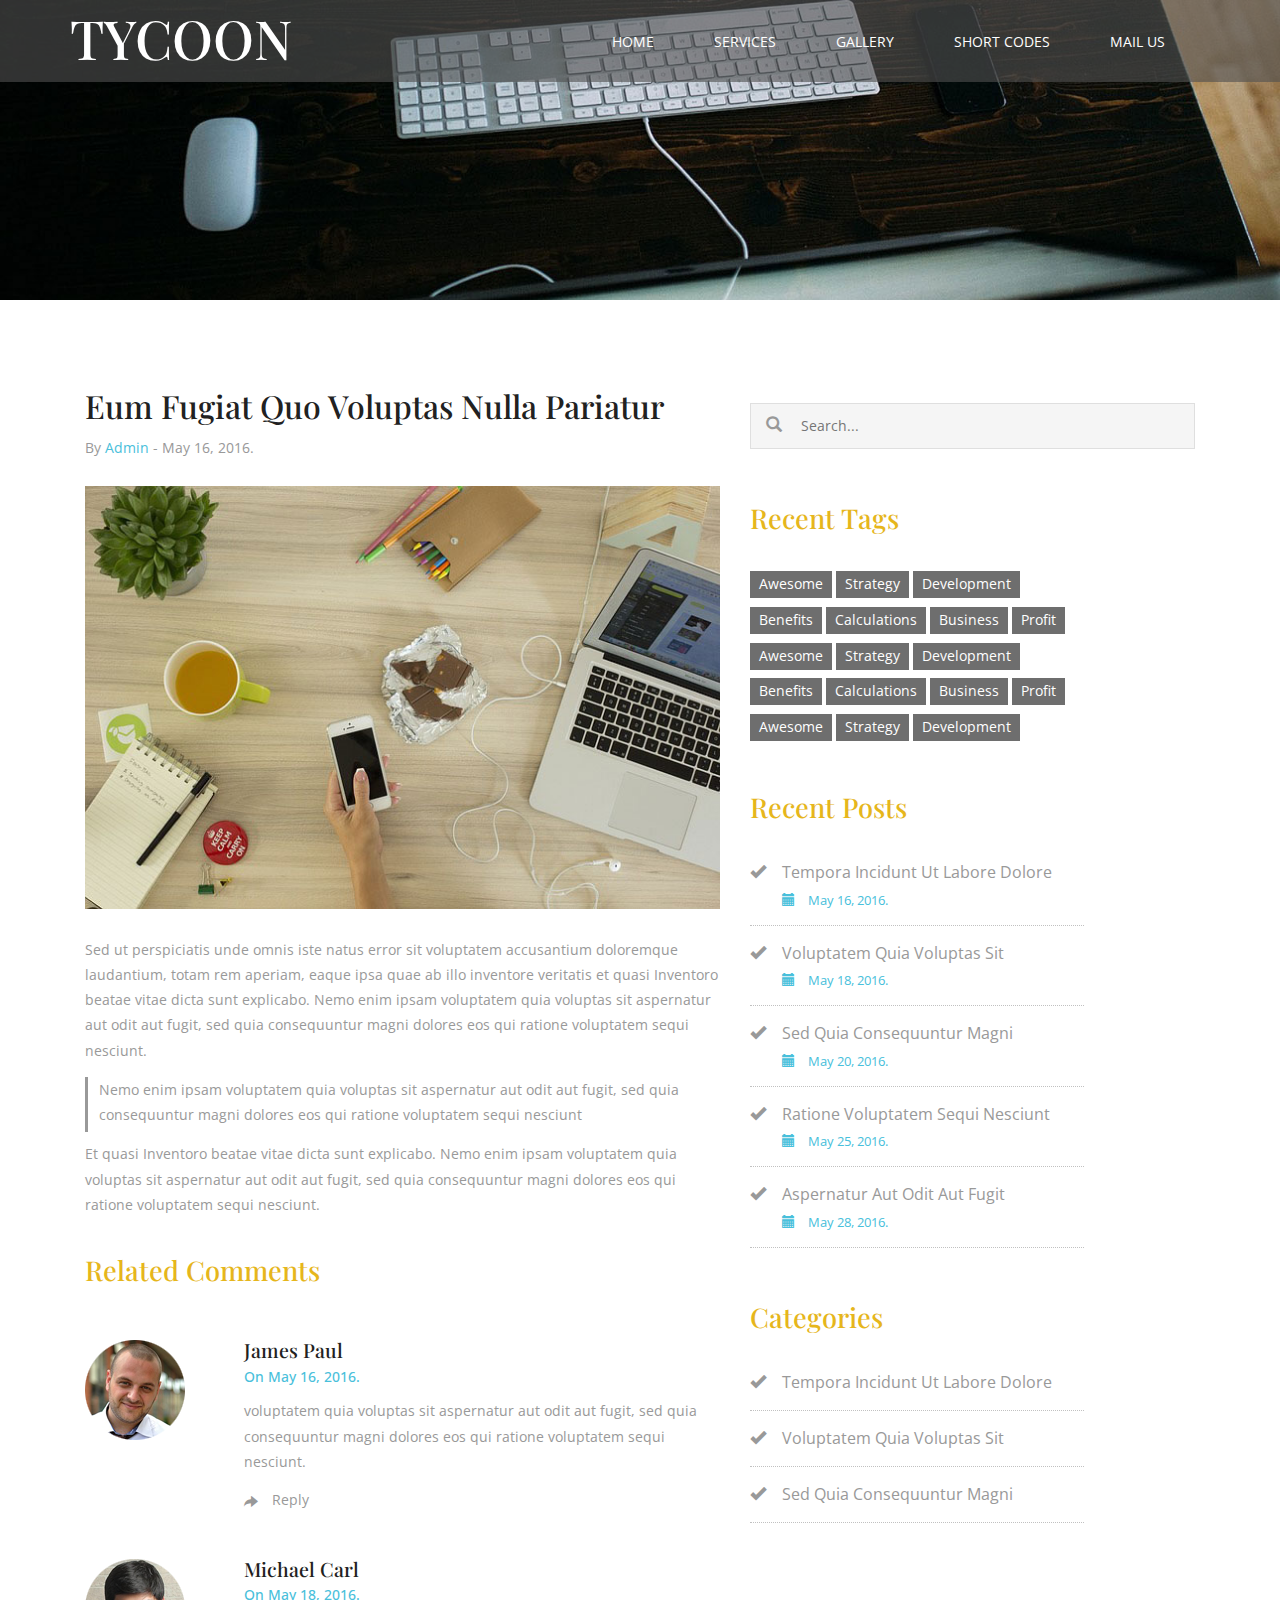
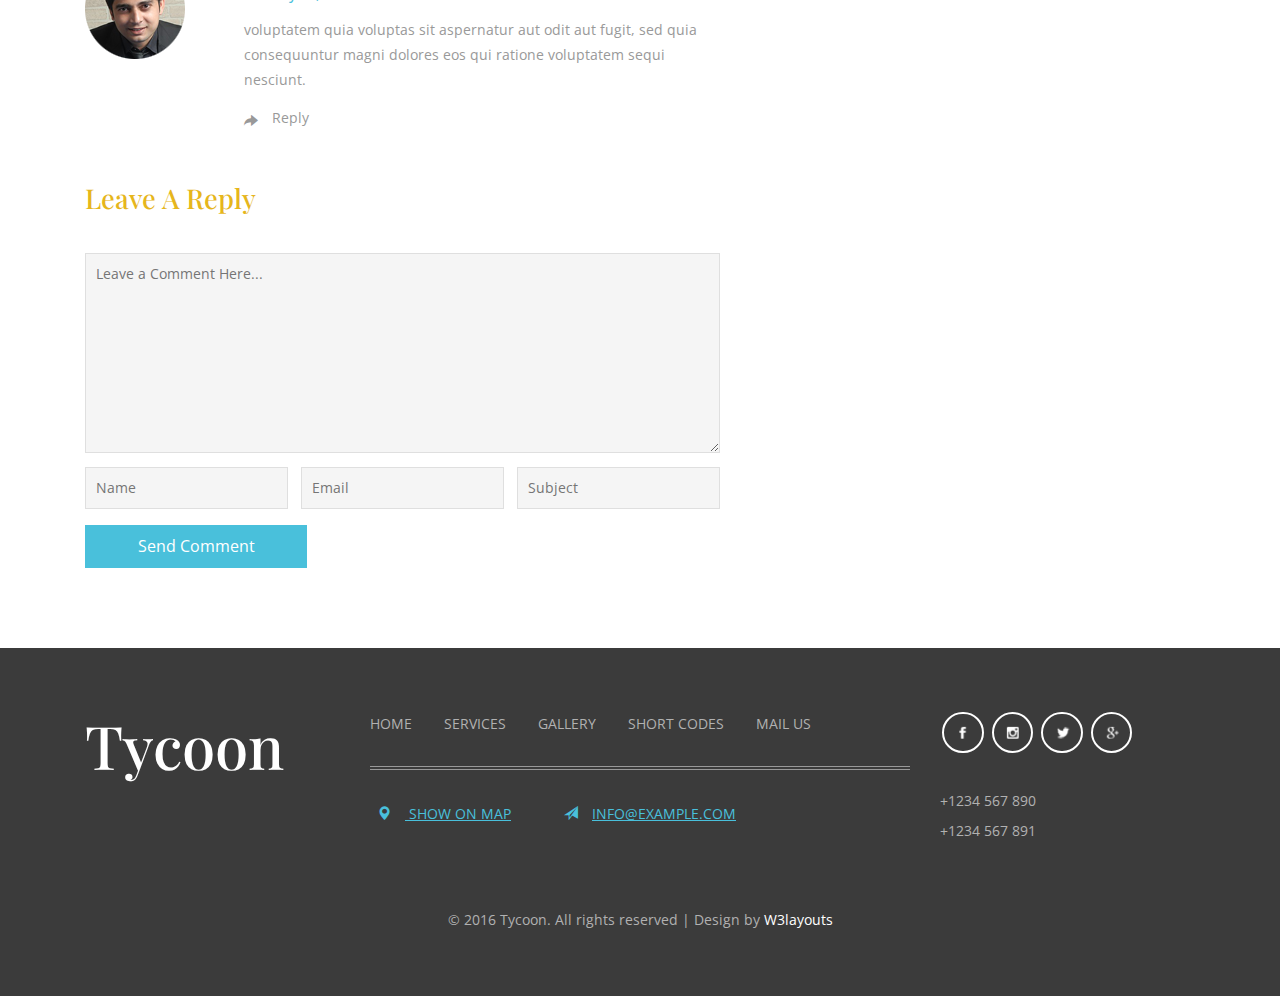
<file: single.html>
<!--
Author: W3layouts
Author URL: http://w3layouts.com
License: Creative Commons Attribution 3.0 Unported
License URL: http://creativecommons.org/licenses/by/3.0/
-->
<!DOCTYPE html>
<html>
<head>
<title>Tycoon a Corporate Category Flat Bootstrap Responsive Website Template | Single :: w3layouts</title>
<!-- for-mobile-apps -->
<meta name="viewport" content="width=device-width, initial-scale=1">
<meta http-equiv="Content-Type" content="text/html; charset=utf-8" />
<meta name="keywords" content="Tycoon Responsive web template, Bootstrap Web Templates, Flat Web Templates, Android Compatible web template, 
Smartphone Compatible web template, free webdesigns for Nokia, Samsung, LG, SonyEricsson, Motorola web design" />
<script type="application/x-javascript"> addEventListener("load", function() { setTimeout(hideURLbar, 0); }, false);
		function hideURLbar(){ window.scrollTo(0,1); } </script>
<!-- //for-mobile-apps -->
<link href="css/bootstrap.css" rel="stylesheet" type="text/css" media="all" />
<link href="css/style.css" rel="stylesheet" type="text/css" media="all" />
<!-- js -->
<script type="text/javascript" src="js/jquery-2.1.4.min.js"></script>
<!-- //js -->
<link href='//fonts.googleapis.com/css?family=Playfair+Display:400,400italic,700,700italic,900,900italic' rel='stylesheet' type='text/css'>
<link href='//fonts.googleapis.com/css?family=Open+Sans:400,300,300italic,400italic,600,600italic,700,700italic,800,800italic' rel='stylesheet' type='text/css'>
<!-- start-smoth-scrolling -->
<script type="text/javascript" src="js/move-top.js"></script>
<script type="text/javascript" src="js/easing.js"></script>
<script type="text/javascript">
	jQuery(document).ready(function($) {
		$(".scroll").click(function(event){		
			event.preventDefault();
			$('html,body').animate({scrollTop:$(this.hash).offset().top},1000);
		});
	});
</script>
<!-- start-smoth-scrolling -->

</head>
	
<body>
<!-- banner -->
	<div class="banner1">
		<div class="header">
			<div class="container">
				<nav class="navbar navbar-default">
					<!-- Brand and toggle get grouped for better mobile display -->
					<div class="navbar-header">
					  <button type="button" class="navbar-toggle collapsed" data-toggle="collapse" data-target="#bs-example-navbar-collapse-1">
						<span class="sr-only">Toggle navigation</span>
						<span class="icon-bar"></span>
						<span class="icon-bar"></span>
						<span class="icon-bar"></span>
					  </button>
						<div class="logo">
							<h1><a class="navbar-brand" href="index.html">Tycoon</a></h1>
						</div>
					</div>

					<!-- Collect the nav links, forms, and other content for toggling -->
					<div class="collapse navbar-collapse nav-wil" id="bs-example-navbar-collapse-1">
						<nav class="link-effect-4" id="link-effect-4"> 
							<ul class="nav navbar-nav">
								<li><a href="index.html" data-hover="Home">Home</a></li>
								<li><a href="services.html" data-hover="Services">Services</a></li>
								<li><a href="gallery.html" data-hover="Gallery">Gallery</a></li>
								<li><a href="short-codes.html" data-hover="Short Codes">Short Codes</a></li>
								<li><a href="mail.html" data-hover="Mail Us">Mail Us</a></li>
							</ul>
						</nav>
					</div>
					<!-- /.navbar-collapse -->
				</nav>
			</div>		
		</div>
	</div>
<!-- //banner -->

<!-- single -->
	<div class="single">
		<div class="container">
			<div class="single-grids">
				<div class="col-md-7 single-grid-left">
					<h3>eum fugiat quo voluptas nulla pariatur</h3>
					<p class="admin">By <a href="single.html">Admin</a> <span>- May 16, 2016.</span></p>
					<img src="images/4.jpg" alt=" " class="img-responsive" />

					<p class="sequi">Sed ut perspiciatis unde omnis iste natus error sit voluptatem 
						accusantium doloremque laudantium, totam rem aperiam, eaque ipsa quae 
						ab illo inventore veritatis et quasi Inventoro beatae vitae dicta 
						sunt explicabo. Nemo enim ipsam voluptatem quia voluptas sit 
						aspernatur aut odit aut fugit, sed quia consequuntur magni dolores 
						eos qui ratione voluptatem sequi nesciunt.
						<span>Nemo enim ipsam voluptatem quia voluptas sit 
						aspernatur aut odit aut fugit, sed quia consequuntur magni dolores 
						eos qui ratione voluptatem sequi nesciunt</span>
						Et quasi Inventoro beatae vitae dicta 
						sunt explicabo. Nemo enim ipsam voluptatem quia voluptas sit 
						aspernatur aut odit aut fugit, sed quia consequuntur magni dolores 
						eos qui ratione voluptatem sequi nesciunt.</p>

					<div class="related-posts">
						<h4>Related Comments</h4>
						<div class="related-posts-grid">
							<div class="related-posts-grid-left">
								<img src="images/2.png" alt=" " class="img-responsive" />
							</div>
							<div class="related-posts-grid-right">
								<h5><a href="#">James Paul</a><span>On May 16, 2016.</span></h5>
								<p>voluptatem quia voluptas sit 
									aspernatur aut odit aut fugit, sed quia consequuntur magni dolores 
									eos qui ratione voluptatem sequi nesciunt.</p>
								<a href="#"><span class="glyphicon glyphicon-share-alt" aria-hidden="true"></span>Reply</a>
							</div>
							<div class="clearfix"> </div>
						</div>
						<div class="related-posts-grid">
							<div class="related-posts-grid-left">
								<img src="images/3.png" alt=" " class="img-responsive" />
							</div>
							<div class="related-posts-grid-right">
								<h5><a href="#">Michael Carl</a><span>On May 18, 2016.</span></h5>
								<p>voluptatem quia voluptas sit 
									aspernatur aut odit aut fugit, sed quia consequuntur magni dolores 
									eos qui ratione voluptatem sequi nesciunt.</p>
								<a href="#"><span class="glyphicon glyphicon-share-alt" aria-hidden="true"></span>Reply</a>
							</div>
							<div class="clearfix"> </div>
						</div>
					</div>
					<div class="leave-reply">
						<h4>Leave a Reply</h4>
						<form action="#" method="post">
							<textarea name="Comment" placeholder="Leave a Comment Here..." required=" "></textarea>
							<input name="Name" type="text" placeholder="Name" required=" ">
							<input name="Email" type="email" placeholder="Email" required=" ">
							<input name="Subject" type="text" placeholder="Subject" required=" ">
							<div class="clearfix"> </div>
							<input type="submit" value="Send Comment">
						</form>
					</div>
				</div>
				<div class="col-md-5 single-grid-right">
					<form action="#" method="post">
						<span class="glyphicon glyphicon-search" aria-hidden="true"></span><input type="text" name="Search" placeholder="Search..." required=" ">
					</form>
					<div class="footer-top-grid1">
						<h4>Recent Tags</h4>
						<ul class="tag2">
							<li><a href="#">awesome</a></li>
							<li><a href="#">strategy</a></li>
							<li><a href="#">development</a></li>
						</ul>
						<ul class="tag2">
							<li><a href="#">Benefits</a></li>
							<li><a href="#">Calculations</a></li>
							<li><a href="#">Business</a></li>
							<li><a href="#">Profit</a></li>
						</ul>
						<ul class="tag2">
							<li><a href="#">awesome</a></li>
							<li><a href="#">strategy</a></li>
							<li><a href="#">development</a></li>
						</ul>
						<ul class="tag2">
							<li><a href="#">Benefits</a></li>
							<li><a href="#">Calculations</a></li>
							<li><a href="#">Business</a></li>
							<li><a href="#">Profit</a></li>
						</ul>
						<ul class="tag2">
							<li><a href="#">awesome</a></li>
							<li><a href="#">strategy</a></li>
							<li><a href="#">development</a></li>
						</ul>
					</div>
					<div class="recent">
						<h4>Recent Posts</h4>
						<ul>
							<li><a href="#"><i class="glyphicon glyphicon-ok" aria-hidden="true"></i>tempora incidunt ut labore dolore</a><span><i class="glyphicon glyphicon-calendar" aria-hidden="true"></i>May 16, 2016.</span></li>
							<li><a href="#"><i class="glyphicon glyphicon-ok" aria-hidden="true"></i>voluptatem quia voluptas sit</a><span><i class="glyphicon glyphicon-calendar" aria-hidden="true"></i>May 18, 2016.</span></li>
							<li><a href="#"><i class="glyphicon glyphicon-ok" aria-hidden="true"></i>sed quia consequuntur magni</a><span><i class="glyphicon glyphicon-calendar" aria-hidden="true"></i>May 20, 2016.</span></li>
							<li><a href="#"><i class="glyphicon glyphicon-ok" aria-hidden="true"></i>ratione voluptatem sequi nesciunt</a><span><i class="glyphicon glyphicon-calendar" aria-hidden="true"></i>May 25, 2016.</span></li>
							<li><a href="#"><i class="glyphicon glyphicon-ok" aria-hidden="true"></i>aspernatur aut odit aut fugit</a><span><i class="glyphicon glyphicon-calendar" aria-hidden="true"></i>May 28, 2016.</span></li>
						</ul>
					</div>
					<div class="categories">
						<h4>Categories</h4>
						<ul>
							<li><a href="#"><i class="glyphicon glyphicon-ok" aria-hidden="true"></i>tempora incidunt ut labore dolore</a></li>
							<li><a href="#"><i class="glyphicon glyphicon-ok" aria-hidden="true"></i>voluptatem quia voluptas sit</a></li>
							<li><a href="#"><i class="glyphicon glyphicon-ok" aria-hidden="true"></i>sed quia consequuntur magni</a></li>
						</ul>
					</div>
				</div>
				<div class="clearfix"> </div>
			</div>
		</div>
	</div>
<!-- //single -->
<!-- footer -->
	<div class="footer">
		<div class="container">
			<div class="col-md-3 footer-left">
				<h2><a href="index.html">Tycoon</a></h2>
			</div>
			<div class="col-md-6 footer-left">
				<ul class="foot-nav">
					<li><a href="index.html">Home</a></li>
					<li><a href="services.html">Services</a></li>
					<li><a href="gallery.html">Gallery</a></li>
					<li><a href="short-codes.html">Short Codes</a></li>
					<li><a href="mail.html">Mail Us</a></li>
				</ul>
				<div class="footer-line">
					
				</div>
				<ul class="footbo">
					<li><a href="mail.html"><span class="glyphicon glyphicon-map-marker" aria-hidden="true"></span> Show on map</a></li>
					<li><a href="mailto:info@example.com"><span class="glyphicon glyphicon-send" aria-hidden="true"></span>info@example.com</a></li>
				</ul>
			</div>
			<div class="col-md-3 footer-left">
				<ul class="social-icons">
					<li><a href="#" class="icon-button facebook"><i class="icon-facebook"></i><span></span></a></li>
					<li><a href="#" class="icon-button instagram"><i class="icon-instagram"></i><span></span></a></li>
					<li><a href="#" class="icon-button twitter"><i class="icon-twitter"></i><span></span></a></li>
					<li><a href="#" class="icon-button g-plus"><i class="icon-g-plus"></i><span></span></a></li>
				</ul>
				<ul class="footer-number">
					<li>+1234 567 890</li>
					<li>+1234 567 891</li>
				</ul>
			</div>
			<div class="clearfix"> </div>
			<p>© 2016 Tycoon. All rights reserved | Design by <a href="http://w3layouts.com/">W3layouts</a></p>
		</div>
	</div>
<!-- //footer -->
<!-- for bootstrap working -->
	<script src="js/bootstrap.js"></script>
<!-- //for bootstrap working -->
<!-- here stars scrolling icon -->
	<script type="text/javascript">
		$(document).ready(function() {
			/*
				var defaults = {
				containerID: 'toTop', // fading element id
				containerHoverID: 'toTopHover', // fading element hover id
				scrollSpeed: 1200,
				easingType: 'linear' 
				};
			*/
								
			$().UItoTop({ easingType: 'easeOutQuart' });
								
			});
	</script>
<!-- //here ends scrolling icon -->
</body>
</html>
</file>
<file: css/style.css>
/*--
Author: W3layouts
Author URL: http://w3layouts.com
License: Creative Commons Attribution 3.0 Unported
License URL: http://creativecommons.org/licenses/by/3.0/
--*/
html, body{
    font-size: 100%;
	font-family: 'Open Sans', sans-serif;
	background-color:#fff;
}
p{
	margin:0;
	font-size:14px;
}
h1,h2,h3,h4,h5,h6{
	font-family: 'Playfair Display', serif;
	margin:0;
}
ul,label{
	margin:0;
	padding:0;
}
body a:hover{
	text-decoration:none;
}
figure.effect-zoe p.icon-links a,p.admin a,input[type="submit"],.related-posts-grid-right h5 a,.welcome-grid i,.related-posts-grid-right a,.more a,.services-grid1-bottom h4 a,.welcome-grid p,ul.footbo li a,ul.foot-nav li a,.footer p a{
	transition:.5s ease-in;
	-webkit-transition:.5s ease-in;
	-moz-transition:.5s ease-in;
	-o-transition:.5s ease-in;
	-ms-transition:.5s ease-in;
}
/*-- banner --*/
.banner {
    background:url(../images/banner.jpg) no-repeat 0px 0px;
	background-size:cover;
	-webkit-background-size:cover;
	-moz-background-size:cover;
	-o-background-size:cover;
	-ms-background-size:cover;
	min-height:800px;
}
.header {
    padding:1em 0;
    background: rgba(80, 80, 80, 0.61);
}
.navbar {
    border-radius: 0;
    min-height: 50px;
    margin-bottom: 0;
}
.navbar-default {
    background: none;
    border: none;
}
.navbar-default .navbar-nav > li > a:hover, .navbar-default .navbar-nav > li > a:focus {
    color: #fff;
}
.navbar-brand {
    height: 50px;
    font-size: 1.5em;
    text-transform: uppercase;
    padding: 12px 0;
}
.navbar-default .navbar-brand {
    color: #fff;
}
.navbar-nav {
    float: right;
    margin: 1em 0 0;
}
.navbar-default .navbar-brand:hover, .navbar-default .navbar-brand:focus {
    color: #fff;
}
.navbar-default .navbar-nav > .active > a, .navbar-default .navbar-nav > .active > a:hover, .navbar-default .navbar-nav > .active > a:focus {
    color: #fff;
    background-color: #E6B609;
}
.navbar-default .navbar-nav > li > a {
    color: #fff;
	text-transform: uppercase;
}
.navbar-nav > li > a {
    font-size: 14px;
    padding:0px 30px;
}
.navbar-default .navbar-nav > .active > a, .navbar-default .navbar-nav > .active > a:hover, .navbar-default .navbar-nav > .active > a:focus {
    color: #E6B609;
    background-color: transparent;
}
.link-effect-4 a {
  margin: 0;
  text-shadow: none;
  position: relative;
}
.link-effect-4 a::before {
  position: absolute;
  top: 0;
  left: 0;
  overflow: hidden;
  padding:0px 30px;
  max-height: 0;
  color:#E6B609;
  content: attr(data-hover);
  -webkit-transition: max-height 0.5s;
  -moz-transition: max-height 0.5s;
  transition: max-height 0.5s;
}
.link-effect-4 a:hover::before {
  max-height: 100%;
}
.banner-info{
	width: 70%;
    margin:10em auto 0;
    text-align: center;
}
.banner-info-grid h3{
	font-size: 2.5em;
    color: #fff;
    text-transform: capitalize;
    line-height: 1.8em;
	text-transform: uppercase;
	font-family: 'Open Sans', sans-serif;
    font-weight: 600;
}
.banner-info-grid p{
	color: #FFF;
    text-transform: uppercase;
    line-height: 1.8em;
    margin:2em 0 5em;
    letter-spacing: 3px;
}
.learn-more{
	float:left;
}
.learn-more a,.get-started a{
	padding: 15px 40px;
    border: 1px solid #fff;
    color: #fff;
    background:#49C0DB;
    font-size: 14px;
    text-decoration: none;
    text-transform: uppercase;
    letter-spacing: 2px;
}
.get-started{
	float:right;
}
.learn-more-get {
    width:55%;
    margin: 0 auto;
}

/* Bubble Right */
.hvr-bubble-right {
  display: inline-block;
  vertical-align: middle;
  -webkit-transform: translateZ(0);
  transform: translateZ(0);
  box-shadow: 0 0 1px rgba(0, 0, 0, 0);
  -webkit-backface-visibility: hidden;
  backface-visibility: hidden;
  -moz-osx-font-smoothing: grayscale;
  position: relative;
}
.hvr-bubble-right:before {
  pointer-events: none;
  position: absolute;
  z-index: -1;
  content: '';
  border-style: solid;
  -webkit-transition-duration: 0.3s;
  transition-duration: 0.3s;
  -webkit-transition-property: transform;
  transition-property: transform;
  top: calc(50% - 10px);
  right: 0;
  border-width: 10px 0 10px 10px;
  border-color:transparent transparent transparent #49C0DB;
}
.hvr-bubble-right:hover:before, .hvr-bubble-right:focus:before, .hvr-bubble-right:active:before {
  -webkit-transform: translateX(10px);
  transform: translateX(10px);
}
/* Bubble Left */
.hvr-bubble-left {
  display: inline-block;
  vertical-align: middle;
  -webkit-transform: translateZ(0);
  transform: translateZ(0);
  box-shadow: 0 0 1px rgba(0, 0, 0, 0);
  -webkit-backface-visibility: hidden;
  backface-visibility: hidden;
  -moz-osx-font-smoothing: grayscale;
  position: relative;
}
.hvr-bubble-left:before {
  pointer-events: none;
/*-- w3layouts --*/
  position: absolute;
  z-index: -1;
  content: '';
  border-style: solid;
  -webkit-transition-duration: 0.3s;
  transition-duration: 0.3s;
  -webkit-transition-property: transform;
  transition-property: transform;
  top: calc(50% - 10px);
  left: 0;
  border-width: 10px 10px 10px 0;
  border-color: transparent #49C0DB transparent transparent;
}
.hvr-bubble-left:hover:before, .hvr-bubble-left:focus:before, .hvr-bubble-left:active:before {
  -webkit-transform: translateX(-10px);
  transform: translateX(-10px);
}
/*-- //banner --*/
/*-- banner-bottom --*/
.banner-bottom,.welcome,.testimonials,.services,.counterup,.gallery,.typo,.contact,.single{
	padding:5em 0;
}
p.quia{
	color: #999;
    line-height: 1.8em;
    width: 75%;
    text-align: center;
    margin: 2em auto 0;
}
p.quia i{
	font-style:normal;
	display:block;
	margin:1em 0 0;
}
.banner-bottom-grids {
    margin: 3em 0 0;
}
.banner-bottom-grid-left ul li{
	display: inline-block;
    margin-bottom: 2em;
    font-size: 14px;
    text-transform: capitalize;
	color:#999;
}
.banner-bottom-grid-left ul li a{
	text-decoration:none;
	color:#999;
}
.banner-bottom-grid-left ul li i{
/*-- agileits --*/
	padding: .7em 1em;
    background: #49C0DB;
    color: #fff;
    margin-right: 2em;
    border-radius: 60%;
	font-style:normal;
}
.banner-bottom-grid-right img {
    padding: .5em;
    border: 1px dotted #999;
}
.link {
	outline: none;
	text-decoration: none;
	position: relative;
	line-height: 1;
	display: inline-block;
}
/* Kumya */
.link--kumya {
	overflow: hidden;
	padding:0;
	line-height: 1;
	z-index: 9999;
	padding: 10px;
    display: inline-flex;
}

.link--kumya:hover {
	color:#000;
}

.link--kumya::after {
	content: '';
	position: absolute;
	height: 100%;
	width: 100%;
	top: 0;
	right: 0;
	z-index: -1;
	background:#525252;
	-webkit-transform: translate3d(101%,0,0);
	transform: translate3d(101%,0,0);
	-webkit-transition: -webkit-transform 0.5s;
	transition: transform 0.5s;
	-webkit-transition-timing-function: cubic-bezier(0.7,0,0.3,1);
	transition-timing-function: cubic-bezier(0.7,0,0.3,1);
}
.link--kumya:hover::after,.welcome-grid:hover .link--kumya::after{
/*-- w3layouts --*/
	-webkit-transform: translate3d(0,0,0);
	transform: translate3d(0,0,0);
}

.link--kumya span {
	display: block;
	position: relative;
}

.link--kumya span::before {
	content: attr(data-letters);
	position: absolute;
	color: #fff;
	left: 0;
	overflow: hidden;
	white-space: nowrap;
	width: 0%;
	-webkit-transition: width 0.5s;
	transition: width 0.5s;
	-webkit-transition-timing-function: cubic-bezier(0.7,0,0.3,1);
	transition-timing-function: cubic-bezier(0.7,0,0.3,1);
}

.link--kumya:hover span::before,.welcome-grid:hover .link--kumya span::before{
	width: 100%;
}
.grid {
	position: relative;
	margin: 0 auto;
	max-width: 1000px;
	list-style: none;
	text-align: center;
}

/* Common style */
.grid figure {
	position: relative;
    float: none;
    overflow: hidden;
    margin: 0;
    min-width: 541px;
    max-width: 480px;
    max-height: 375px;
    width: 48%;
    background: transparent;
    text-align: center;
}

.grid figure img {
/*-- agileits --*/
	position: relative;
	display: block;
	min-height: 100%;
	max-width: 100%;
	opacity: 0.8;
}

.grid figure figcaption {
	padding: 2em;
	color: #fff;
	text-transform: uppercase;
	font-size: 1.25em;
	-webkit-backface-visibility: hidden;
	backface-visibility: hidden;
}

.grid figure figcaption::before,
.grid figure figcaption::after {
	pointer-events: none;
}

.grid figure figcaption,
.grid figure figcaption > a {
	position: absolute;
    top: 0;
    left: 9px;
    width: 96.8%;
    height: 100%;
}
/***** Zoe *****/
/*---------------*/

figure.effect-zoe figcaption {
	top: auto;
    bottom: 0;
    padding: 1em;
    height:3.3em;
    background: #E6B61C;
    color: #212121;
	-webkit-transition: -webkit-transform 0.35s;
	transition: transform 0.35s;
	-webkit-transform: translate3d(0,100%,0);
	transform: translate3d(0,100%,0);
}

figure.effect-zoe h3 {
	float: left;
}

figure.effect-zoe p.icon-links a {
	float: right;
	color: #FFFFFF;
    font-size: 1em;
}

figure.effect-zoe:hover p.icon-links a:hover,
figure.effect-zoe:hover p.icon-links a:focus {
	color: #252d31;
}

figure.effect-zoe p.description {
	position: absolute;
    bottom: 8em;
    padding: 2em;
    color: #fff;
    text-transform: none;
    font-size: .8em;
    line-height: 1.8em;
    background: rgba(53, 53, 53, 0.25);
    opacity: 0;
    -webkit-transition: opacity 0.35s;
    transition: opacity 0.35s;
    -webkit-backface-visibility: hidden;
}

figure.effect-zoe h3,
figure.effect-zoe p.icon-links a {
	-webkit-transition: -webkit-transform 0.35s;
	transition: transform 0.35s;
	-webkit-transform: translate3d(0,200%,0);
	transform: translate3d(0,200%,0);
	transition:.5s ease-in;
}

figure.effect-zoe p.icon-links a span::before {
	display: inline-block;
	padding: 8px 10px;
}

figure.effect-zoe h3 {
	display: inline-block;
	font-size:1.3em;
	color:#fff;
}

figure.effect-zoe h3 span{
	color:#212121;
}

figure.effect-zoe:hover p.description {
	opacity: 1;
}

figure.effect-zoe:hover figcaption,
figure.effect-zoe:hover h3,
figure.effect-zoe:hover p.icon-links a {
	-webkit-transform: translate3d(0,0,0);
	transform: translate3d(0,0,0);
	    bottom: 9px;
}

figure.effect-zoe:hover h3 {
	-webkit-transition-delay: 0.05s;
	transition-delay: 0.05s;
}

figure.effect-zoe:hover p.icon-links a:nth-child(3) {
	-webkit-transition-delay: 0.1s;
	transition-delay: 0.1s;
}

figure.effect-zoe:hover p.icon-links a:nth-child(2) {
	-webkit-transition-delay: 0.15s;
	transition-delay: 0.15s;
}

figure.effect-zoe:hover p.icon-links a:first-child {
	-webkit-transition-delay: 0.2s;
	transition-delay: 0.2s;
}

/*---------------*/
/*-- //banner-bottom --*/
/*-- welcome --*/
.welcome{
	background:#49C0DB;
}
.welcome h3,.testimonials h3,.banner-bottom h4,.services h3,.gallery h3,h3.title,.contact h3{
	font-size:2.5em;
	color:#212121;
	text-align:center;
	position:relative;
	padding-bottom:.5em;
}
.welcome h3:after,.testimonials h3:after,.banner-bottom h4:after,.contact h3:after,.services h3:after,.gallery h3:after,h3.title:after{
	content: '';
    background: #fff;
    width: 5%;
    height: 2px;
    position: absolute;
    bottom: 0%;
    left: 47.5%;
}
.welcome h3 span{
	background:url('../images/img-sp.png') no-repeat -6px -40px;
    display: block;
    width: 32px;
    height: 32px;
    margin: 0 auto;
}
.testimonials h3 span{
	background:url('../images/img-sp.png') no-repeat -56px -40px;
    display: block;
    width: 32px;
    height: 32px;
    margin: 0 auto;
}
.banner-bottom h4 span{
	background:url('../images/img-sp.png') no-repeat -109px -40px;
    display: block;
    width: 32px;
    height: 32px;
    margin: 0 auto;
}
.services h3 span{
	background:url('../images/img-sp.png') no-repeat -158px -40px;
    display: block;
    width: 32px;
    height: 32px;
    margin: 0 auto;
}
.gallery h3 span{
	background:url('../images/img-sp.png') no-repeat -213px -40px;
    display: block;
    width: 32px;
    height: 32px;
    margin: 0 auto;
}
h3.title span{
	background:url('../images/img-sp.png') no-repeat -267px -40px;
    display: block;
    width: 32px;
    height: 32px;
    margin: 0 auto;
}
.contact h3 span{
	background:url('../images/img-sp.png') no-repeat -320px -37px;
    display: block;
    width: 32px;
    height: 32px;
    margin: 0 auto;
}
.welcome-grid i{
	font-size: 1.5em;
    color: #fff;
    padding: .5em;
    border: 2px solid #fff;
    border-radius: 100%;
    background: #E6B61C;
	left: .4em;
}
.welcome-grid h4 a{
	font-size: 1.3em;
    color: #212121;
    line-height:1em;
    text-decoration: none;
    text-transform: capitalize;
    margin:0.5em 0 1em;
    display: block;
	font-family: 'Open Sans', sans-serif;
}
.welcome-grids {
    margin: 3em 0 0;
}
.welcome-grid p{
	line-height:1.8em;
	color:#f5f5f5;
	padding-left: .8em;
}
.welcome-grid:hover i{
	color: #E6B61C;
	background:#fff;
	border: 2px solid #E6B61C;
}
.welcome-grid:hover p{
	color:#212121;
}
/*-- //welcome --*/
/*-- testimonials --*/
.testimonials h3:after,.banner-bottom h4:after,.services h3:after,.contact h3:after,.gallery h3:after,h3.title:after{
    background:#E6B61C;
}
.testimonials-grids{
	margin:3em auto 0;
	width:70%;
	text-align:center;
}
.testimonial-grid img{
	margin: 0 auto;
    padding: .5em;
    border: 1px dotted #999;
    border-radius: 50%;
	-webkit-border-radius: 50%;
	-moz-border-radius: 50%;
	-o-border-radius: 50%;
	-ms-border-radius: 50%;
}
.testimonial-grid h4{
	font-size:1.5em;
	color:#212121;
	margin:1em 0;
}
.testimonial-grid h4 span{
	display: block;
    color: #49C0DB;
    font-size: .6em;
    margin: .5em 0 0;
}
.testimonial-grid p{
	color:#999;
	line-height:1.8em;
}
/*-- //testimonials --*/
/*-- wmuslider --*/
.wmuSlider {
	position: relative;
	overflow: hidden;
}
.wmuSlider .wmuSliderWrapper article img {
	/*--max-width: 100%;
	width: auto;
	height: auto;
	display:block;--*/
}
/* Default Skin */
.wmuSliderPagination {
	z-index: 2;
    position: absolute;
    left: 47%;
    bottom: 2%;
}
ul.wmuSliderPagination {
	padding:0;
}
.wmuSliderPagination li {
	float: left;
	margin: 0 8px 0 0;
	list-style-type: none;
}
.wmuSliderPagination a {
	display: block;
    text-indent: -9999px;
    width: 10px;
    height: 10px;
    background: #CFCFCF;
    border-radius: 50px;
    -webkit-border-radius: 50px;
    -moz-border-radius: 50px;
    -o-border-radius: 50px;
	-ms-border-radius: 50px;
}
.wmuSliderPagination a.wmuActive {
	background: #49C0DB;
    box-shadow: 0px 0px 10px #49C0DB;
	-webkit-box-shadow: 0px 0px 10px #49C0DB;
	-moz-box-shadow: 0px 0px 10px #49C0DB;
	-o-box-shadow: 0px 0px 10px #49C0DB;
	-ms-box-shadow: 0px 0px 10px #49C0DB;
}
/* Default Skin */
.wmuGallery .wmuGalleryImage {
	margin-bottom: 10px;
}
.banner-wrap{
	padding:0 0 4em;
}
/*-- //wmuslider --*/
/*--features--*/
.features{
    background: url(../images/slid.jpg) no-repeat center 0px;
    -webkit-background-size: cover;
	-moz-background-size: cover;
    background-size: cover;
}
.features iframe {
    width: 100%;
    min-height: 500px;
    border: none;
}
.video-img {
    background: url(../images/2.jpg)no-repeat center;
    -webkit-background-size: cover;
    background-size: cover;
    -moz-background-size: cover;
	-o-background-size: cover;
	-ms-background-size: cover;
	min-height: 505px;
}
.video-img a {
    display: inline-block;
    margin:12em 0em 0 21em;
	outline:none;
}
.video-img a span.glyphicon {
    font-size: 3em;
    color: #FFFFFF;
    border: 8px solid #fff;
    -webkit-border-radius: 50%;
    border-radius: 50%;
    -moz-border-radius: 50%;
    padding:0.35em 0.5em;
    width: 100px;
    height: 100px;
}
/*--banner-modal--*/
.modal-open .modal {
    background: rgba(0, 0, 0, 0.48);
}
.modal.bnr-modal {
	padding: 0 1em !important;
}
.modal-body {
    padding: 2em;
}
.modal-dialog {
    margin: 6em auto 0;
}
.modal-header {
    border: none;
    min-height: 2.5em;
    padding: 1em 2em 0;
}
.modal button.close {
    color: #212121;
    opacity: .9;
    font-size: 2.5em;
    outline: none;
    text-align: right;
    width: 100%;
}
.modal-body p {
    margin-top: 1em;
    font-size: 1em;
    font-weight: 400;
}
/*--//banner-modal--*/
.b_label {
    font-size: 1.3em;
    color: #fff;
	margin-bottom: 6px;
	text-align: left;
}
.bar_group {
	position: relative;
    z-index: 0;
}
.bar_group__bar.thin::before, .bar_group__bar.thick::before {
    display: block;
    content: '';
    position: absolute;
    z-index: -1;
    width: 100%;
    height: 15px;
    -webkit-border-radius: 2px;
    border-radius: 2px;
    -moz-border-radius: 2px;
    background: #E4E4E4;
    border-radius: 6px;
}
.bar_group__bar.thin {
	width: 0%;
	height: 15px;
	-webkit-border-radius: 2px;
	border-radius: 2px;
	-moz-border-radius: 2px;
	background: #F3D354;
	margin-bottom: 2em;
	-webkit-transition: width 1s;
	transition: width 1s;
	-moz-transition: width 1s;
	border-radius: 6px;
}
.features-left {
    padding: 0;
}
.features-right p{
	color:#999;
	line-height:1.8em;
	margin: 1em 0 2em;
	text-align: right;
}
.features-right h3{
	font-size:2em;
    color:#E6B61C;
    margin: 0;
    line-height: 1.5em;
    text-transform: capitalize;
    letter-spacing: 2px;
	text-align: right;
}
.features-right {
    background: #f5f5f5;
    padding: 2em 2em 0em;
}
.pa_italic i {
    left: -1em;
}
.pa_italic span {
    display: none;
}
.collapsed span {
    display: inline-block;
    left: -1em;
}
.collapsed i {
    display: none;
}
.panel-heading {
    padding: 10px 35px;
}
.panel-title {
    font-size: 1em;
    color:#212121;
    text-transform: capitalize;
	font-family: 'Open Sans', sans-serif;
	text-decoration: none;
}
.panel-default {
    border-color: #FFF;
}
.panel-default > .panel-heading {
    border-color: #FFF;
	color:#212121;
    background-color: #fff;
}
.panel-body {
    padding: 2em;
    font-size: 14px;
    line-height: 1.8em;
    color: #999;
}
a.pa_italic label {
    cursor: pointer;
	font-weight:500;
}
/*--//features--*/
/*-- footer --*/
.footer{
	background: #3B3B3B;
    padding: 4em 0;
}
.footer-left h2 a {
    font-size: 2em;
    color: #fff;
    text-decoration: none;
}
.footer p{
	color:#b1b1b1;
	margin:4em 0 0;
	text-align:center;
	line-height:1.8em;
}
.footer p a{
	color:#fff;
	text-decoration:none;
}
.footer p a:hover{
	color:#E6B61C;
}
ul.foot-nav li a{
	color: #b1b1b1;
    text-decoration:none;
}
ul.foot-nav li a:hover{
	color:#fff;
}
ul.foot-nav li {
    margin-right: 2em;
}
ul.footbo li,ul.foot-nav li{
	display:inline-block;
	font-size: 14px;
    text-transform: uppercase;
}
ul.footbo li a{
	color: #49C0DB;
    font-size: 14px;
    margin-right: 3em;
    padding-left: 1.5em;
    text-decoration: underline;
}
ul.footbo li a span{
	left:-1em;
}
ul.footbo li a:hover{
	color:#fff;
	text-decoration:underline;
}
.footer-line {
	margin: 2em 0;
    border-top: 4px double #999;
}
/*-- social-icons --*/
ul.social-icons li{
	display:inline-block;
}
.icon-button {
    border-radius: 2.6rem;
    cursor: pointer;
    display: inline-block;
    font-size: 2.0rem;
    height: 2.6rem;
    line-height: 3.6rem;
    margin: 0 2px;
    position: relative;
    text-align: center;
    -webkit-user-select: none;
    -moz-user-select: none;
    -ms-user-select: none;
    user-select: none;
    width: 2.6rem;
    border: 2px solid #fff;
}
.icon-button i {
    background: none;
    color: white;
    height: 2.6rem;
    left: 0;
    line-height:2.6rem;
    position: absolute;
    top: 0;
    -webkit-transition: all 0.3s;
    -moz-transition: all 0.3s;
    -o-transition: all 0.3s;
    transition: all 0.3s;
    width: 2.6rem;
    z-index: 10;
}
.icon-button span {
    border-radius: 0;
    display: block;
    height: 0;
    left: 50%;
    margin: 0;
    position: absolute;
    top: 50%;
    -webkit-transition: all 0.3s;
    -moz-transition: all 0.3s;
    -o-transition: all 0.3s;
    transition: all 0.3s;
    width: 0;
}
.twitter span,.facebook span,.instagram span,.g-plus span {
    background-color: #fff;
}
.icon-button:hover span {
    width:2.6rem;
    height:2.6rem;
    border-radius:2.6rem;
    margin:-1.3rem;
}
ul.social-icons li .icon-button .icon-facebook{
    background:url(../images/img-sp.png) no-repeat 8px -85px;
    display: block;
}
ul.social-icons li .icon-button .icon-facebook:hover{
    background-position:8px -119px;
}
ul.social-icons li .icon-button .icon-instagram{
    background:url(../images/img-sp.png) no-repeat -37px -85px;
    display: block;
}
ul.social-icons li .icon-button .icon-instagram:hover{
    background-position:-37px -123px;
}
ul.social-icons li .icon-button .icon-twitter{
    background:url(../images/img-sp.png) no-repeat -74px -85px;
    display: block;
}
ul.social-icons li .icon-button .icon-twitter:hover{
    background-position:-74px -125px;
}
ul.social-icons li .icon-button .icon-g-plus{
    background:url(../images/img-sp.png) no-repeat -110px -85px;
    display: block;
}
ul.social-icons li .icon-button .icon-g-plus:hover{
    background-position:-110px -124px;
}
/*-- //social-icons --*/
ul.footer-number{
	margin:2em 0 0;
	padding:0;
}
ul.footer-number li{
	list-style-type:none;
	color:#b1b1b1;
	font-size:14px;
	margin-bottom:10px;
}
/*-- //footer --*/
/*-- to-top --*/
#toTop {
	display: none;
	text-decoration: none;
	position: fixed;
	bottom: 20px;
	right: 2%;
	overflow: hidden;
	z-index: 999; 
	width: 32px;
	height: 32px;
	border: none;
	text-indent: 100%;
	background: url(../images/arrow.png) no-repeat 0px 0px;
}
#toTopHover {
	width: 32px;
	height: 32px;
	display: block;
	overflow: hidden;
	float: right;
	opacity: 0;
	-moz-opacity: 0;
	filter: alpha(opacity=0);
}
/*-- //to-top --*/
/*-- services --*/
.banner1{
	background:url(../images/3.jpg) no-repeat 0px 0px;
	background-size:cover;
	-webkit-background-size:cover;
	-moz-background-size:cover;
	-o-background-size:cover;
	-ms-background-size:cover;
	min-height:400px;
}
.services-grids{
	margin:3em 0 0;
}
.services-grid1{
	position:relative;
}
.services-grid1-pos{
	position: absolute !important;
    bottom: -22%;
    left: 34%;
    width: 80px;
    height: 80px;
    border: 2px solid #fff;
    background: #E6B61C;
	border-radius: 60%;
	-webkit-border-radius: 60%;
	-moz-border-radius: 60%;
	-o-border-radius: 60%;
	-ms-border-radius: 60%;
	text-align: center;
}
.services-grid1-pos span{
	font-size: 1.5em;
    color: #fff;
    top: 1em;
}
.services-grid1-bottom{
	background:#f5f5f5;
	text-align:center;
	padding:4em 1em 2em;
}
.services-grid1-bottom h4 a{
	text-transform: uppercase;
    font-size: 1em;
    color: #212121;
    line-height: 1.5em;
    text-decoration: none;
    letter-spacing: 2px;
}
.services-grid1-bottom h4 a:hover{
	color:#49C0DB;
}
.services-grid1-bottom p{
	color:#999;
	line-height:1.8em;
	margin:1em 0;
}
.more a{
	font-size:1em;
	color:#49C0DB;
}
.more a:hover{
	color:#212121;
}
/* Sweep To Top */
.hvr-sweep-to-top {
  display: inline-block;
  vertical-align: middle;
  -webkit-transform: translateZ(0);
  transform: translateZ(0);
  box-shadow: 0 0 1px rgba(0, 0, 0, 0);
  -webkit-backface-visibility: hidden;
  backface-visibility: hidden;
  -moz-osx-font-smoothing: grayscale;
  position: relative;
  -webkit-transition-property: color;
  transition-property: color;
  -webkit-transition-duration: 0.3s;
  transition-duration: 0.3s;
}
.hvr-sweep-to-top:before {
  content: "";
  position: absolute;
  z-index: -1;
  top: 0;
  left: 0;
  right: 0;
  bottom: 0;
  background: #49C0DB;
    border-radius: 50%;
	-webkit-border-radius: 60%;
	-moz-border-radius: 60%;
	-o-border-radius: 60%;
	-ms-border-radius: 60%;
  -webkit-transform: scaleY(0);
  transform: scaleY(0);
  -webkit-transform-origin: 50% 100%;
  transform-origin: 50% 100%;
  -webkit-transition-property: transform;
  transition-property: transform;
  -webkit-transition-duration: 0.3s;
  transition-duration: 0.3s;
  -webkit-transition-timing-function: ease-out;
  transition-timing-function: ease-out;
}
.hvr-sweep-to-top:hover, .hvr-sweep-to-top:focus, .hvr-sweep-to-top:active {
  color: white;
}
.hvr-sweep-to-top:hover:before, .hvr-sweep-to-top:focus:before, .hvr-sweep-to-top:active:before,.services-grid:hover .hvr-sweep-to-top:before{
  -webkit-transform: scaleY(1);
  transform: scaleY(1);
}
.services-grid:hover .services-grid1-bottom h4 a{
	color:#E6B61C;
}
/*-- //services --*/
/*-- services-bottom --*/
.services-bottom{
	background:#f5f5f5;
	padding:5em 0 0;
}
.services-bottom-grid h3{
	font-size:1.8em;
	color:#49C0DB;
	line-height:1.7em;
	text-transform: capitalize;
}
.services-bottom-grid p{
	margin:1em 0 2em;
	line-height:1.8em;
	color:#999;
}
.services-bottom-grid ul li{
	list-style-type:none;
	margin-bottom:1em;
	padding-left:1.5em;
	font-size:14px;
}
.services-bottom-grid ul li a{
	color:#212121;
	text-decoration:none;
	text-transform: capitalize;
}
.services-bottom-grid ul li a:hover{
	color:#E6B61C;
}
.services-bottom-grid ul li a span {
    left: -1em;
    color: #E6B61C;
}
.counterup{
	text-align:center;
}
.counterup h3{
	text-transform: capitalize;
    font-size: 1.5em;
    color: #212121;
    line-height: 1.8em;
    position: relative;
    width: 70%;
    margin:0 auto 2em;
}
.counterup h3:before{
	content: '';
    background: url(../images/img-sp.png) no-repeat -7px -183px;
    display: block;
    height: 32px;
    width: 32px;
    position: absolute;
    top: 0%;
    left: -7%;
}
.counterup-left h4 {
    font-size: 2em;
    color: #999;
}
.counterup-left p {
    font-size: 1.5em;
    margin: 1em 0;
    color: #E6B61C;
}
.services-bottom-left-grid i{
	font-size:1.5em;
	color:#999;
	top: .5em;
}
.services-bottom-left-grid {
    width: 50px;
    height: 50px;
    margin: 0 auto;
    border: 1px solid #999;
}
/*-- //services-bottom --*/
/*-- gallery --*/
.gallery-grids{
	margin:3em 0 0;
}
.gallery-grid-left,.gallery-grid-right{
	padding-left:0;
}
.gallery-grid-right1{
	float:left;
	width:48.6%;
}
.gallery-grid-right2{
	float:right;
	width:48.6%;
}
.gallery-grid-right-grid:nth-child(2){
	padding:1em 0;
}
.gallery-grid-left-grid,.gallery-grid-left-grid-left-grid:nth-child(2){
	padding:1em 0 0;
}
.gallery-grid-left-grid-left{
	float:left;
	width:48.6%;
}
.gallery-grid-left-grid-right{
	float:right;
	width:48.6%;
}
.view {
  width: 100%;
  margin: 0px;
  float: none;
  border: 0px solid #fff;
  overflow: hidden;
  position: relative;
  text-align: center;
  -webkit-box-shadow: 1px 1px 2px #e6e6e6;
  -moz-box-shadow: 1px 1px 2px #e6e6e6;
  box-shadow: 1px 1px 2px #e6e6e6;
}
.view .mask,.view .content {
   width: 100%;
   height: 300px;
   position: absolute;
   overflow: hidden;
   top: 0;
   left: 0;
   padding:8.5em 0 0;
}
.view-eighth:hover .mask1 {
    height: 180px !important;
}
.view .mask1 {
    padding: 2em 0 0 !important;
}
.view-eighth:hover .mask2 {
    height: 378px !important;
}
.view img {
   display: block;
   position: relative;
}
.view h4 {
	text-transform: capitalize;
    color: #fff;
    text-align: center;
    position: relative;
    font-size: 2em;
    padding: 0;
    margin: 0;
}
h4.late {
  padding-top: 3.5em;
}
.view p {
   position: relative;
    color: #fff !important;
    padding: 20px 20px 0px;
    text-align: center;
    line-height: 1.8em;
}
.view a.info {
   display: inline-block;
   text-decoration: none;
   padding: 7px 14px;
   background: #000;
   color: #fff;
   text-transform: uppercase;
   -webkit-box-shadow: 0 0 1px #000;
   -moz-box-shadow: 0 0 1px #000;
   box-shadow: 0 0 1px #000;
}
.view a.info: hover {
   -webkit-box-shadow: 0 0 5px #000;
   -moz-box-shadow: 0 0 5px #000;
   box-shadow: 0 0 5px #000;
}

.view-eighth .mask {
   background-color:rgba(73, 192, 219, 0.5);
   top: -200px;
   -ms-filter: "progid: DXImageTransform.Microsoft.Alpha(Opacity=0)";
   filter: alpha(opacity=0);
   opacity: 0;
   -webkit-transition: all 0.3s ease-out 0.5s;
   -moz-transition: all 0.3s ease-out 0.5s;
   -o-transition: all 0.3s ease-out 0.5s;
   -ms-transition: all 0.3s ease-out 0.5s;
   transition: all 0.3s ease-out 0.5s;
}
.view-eighth h2 {
   -webkit-transform: translateY(-200px);
   -moz-transform: translateY(-200px);
   -o-transform: translateY(-200px);
   -ms-transform: translateY(-200px);
   transform: translateY(-200px);
   -webkit-transition: all 0.2s ease-in-out 0.1s;
   -moz-transition: all 0.2s ease-in-out 0.1s;
   -o-transition: all 0.2s ease-in-out 0.1s;
   -ms-transition: all 0.2s ease-in-out 0.1s;
   transition: all 0.2s ease-in-out 0.1s;
}
.view-eighth p {
   color: #333;
   -webkit-transform: translateY(-200px);
   -moz-transform: translateY(-200px);
   -o-transform: translateY(-200px);
   -ms-transform: translateY(-200px);
   transform: translateY(-200px);
   -webkit-transition: all 0.2s ease-in-out 0.2s;
   -moz-transition: all 0.2s ease-in-out 0.2s;
   -o-transition: all 0.2s ease-in-out 0.2s;
   -ms-transition: all 0.2s ease-in-out 0.2s;
   transition: all 0.2s ease-in-out 0.2s;
}
.view-eighth a.info {
   -webkit-transform: translateY(-200px);
   -moz-transform: translateY(-200px);
   -o-transform: translateY(-200px);
   -ms-transform: translateY(-200px);
   transform: translateY(-200px);
   -webkit-transition: all 0.2s ease-in-out 0.3s;
   -moz-transition: all 0.2s ease-in-out 0.3s;
   -o-transition: all 0.2s ease-in-out 0.3s;
   -ms-transition: all 0.2s ease-in-out 0.3s;
   transition: all 0.2s ease-in-out 0.3s;
}
.vie:hover .mask {
	height:369px !important;
}
.view-eighth:hover .mask {
   -ms-filter: "progid: DXImageTransform.Microsoft.Alpha(Opacity=100)";
   filter: alpha(opacity=100);
   opacity: 1;
   top: 0px;
   -webkit-transition-delay: 0s;
   -moz-transition-delay: 0s;
   -o-transition-delay: 0s;
   -ms-transition-delay: 0s;
   transition-delay: 0s;
   -webkit-animation: bounceY 0.9s linear;
   -moz-animation: bounceY 0.9s linear;
   -ms-animation: bounceY 0.9s linear;
   animation: bounceY 0.9s linear;
   height: 385px;
}
.view-eighth:hover h2 {
   -webkit-transform: translateY(0px);
   -moz-transform: translateY(0px);
   -o-transform: translateY(0px);
   -ms-transform: translateY(0px);
   transform: translateY(0px);
   -webkit-transition-delay: 0.4s;
   -moz-transition-delay: 0.4s;
   -o-transition-delay: 0.4s;
   -ms-transition-delay: 0.4s;
   transition-delay: 0.4s;
}
.view-eighth:hover p {
   -webkit-transform: translateY(0px);
   -moz-transform: translateY(0px);
   -o-transform: translateY(0px);
   -ms-transform: translateY(0px);
   transform: translateY(0px);
   -webkit-transition-delay: 0.2s;
   -moz-transition-delay: 0.2s;
   -o-transition-delay: 0.2s;
   -ms-transition-delay: 0.2s;
   transition-delay: 0.2s;
}
.view-eighth:hover a.info {
   -webkit-transform: translateY(0px);
   -moz-transform: translateY(0px);
   -o-transform: translateY(0px);
   -ms-transform: translateY(0px);
   transform: translateY(0px);
   -webkit-transition-delay: 0s;
   -moz-transition-delay: 0s;
   -o-transition-delay: 0s;
   -ms-transition-delay: 0s;
   transition-delay: 0s;
}
@keyframes bounceY {
    0% { transform: translateY(-205px);}
    40% { transform: translateY(-100px);}
    65% { transform: translateY(-52px);}
    82% { transform: translateY(-25px);}
    92% { transform: translateY(-12px);}
    55%, 75%, 87%, 97%, 100% { transform: translateY(0px);}
}
@-moz-keyframes bounceY {
    0% { -moz-transform: translateY(-205px);}
    40% { -moz-transform: translateY(-100px);}
    65% { -moz-transform: translateY(-52px);}
    82% { -moz-transform: translateY(-25px);}
    92% { -moz-transform: translateY(-12px);}
    55%, 75%, 87%, 97%, 100% { -moz-transform: translateY(0px);}
}
@-webkit-keyframes bounceY {
    0% { -webkit-transform: translateY(-205px);}
    40% { -webkit-transform: translateY(-100px);}
    65% { -webkit-transform: translateY(-52px);}
    82% { -webkit-transform: translateY(-25px);}
    92% { -webkit-transform: translateY(-12px);}
    55%, 75%, 87%, 97%, 100% { -webkit-transform: translateY(0px);}
}
.view1 {
  width: 570px;
  height: 300px;
  margin: 0px;
  float: left;
  border: 0px solid #fff;
  overflow: hidden;
  position: relative;
  text-align: center;
  -webkit-box-shadow: 1px 1px 2px #e6e6e6;
  -moz-box-shadow: 1px 1px 2px #e6e6e6;
  box-shadow: 1px 1px 2px #e6e6e6;
  cursor: default;
}
.view1 .mask,.view1 .content {
   width: 570px;
   height: 300px;
   position: absolute;
   overflow: hidden;
   top: 0;
   left: 0;
   padding:6em 0;
}
.view1 img {
   display: block;
   position: relative;
}
.view1 h2 {
   text-transform: uppercase;
   color: #fff;
   text-align: center;
   position: relative;
   font-size: 17px;
   padding: 10px;
   margin: 20px 0 0 0;
}
.view1 p {
   font-family: Georgia, serif;
   font-style: italic;
   font-size: 12px;
   position: relative;
   color: #000;
   padding: 10px 20px 20px;
   text-align: center;
}
.view1 a.info {
   display: inline-block;
   text-decoration: none;
   padding: 7px 14px;
   background: #000;
   color: #fff;
   text-transform: uppercase;
   -webkit-box-shadow: 0 0 1px #000;
   -moz-box-shadow: 0 0 1px #000;
   box-shadow: 0 0 1px #000;
}
.view1 a.info: hover {
   -webkit-box-shadow: 0 0 5px #000;
   -moz-box-shadow: 0 0 5px #000;
   box-shadow: 0 0 5px #000;
}
.view1-eighth .mask {
   background-color:rgba(167, 203, 180, 0.76);
   top: -200px;
   -ms-filter: "progid: DXImageTransform.Microsoft.Alpha(Opacity=0)";
   filter: alpha(opacity=0);
   opacity: 0;
   -webkit-transition: all 0.3s ease-out 0.5s;
   -moz-transition: all 0.3s ease-out 0.5s;
   -o-transition: all 0.3s ease-out 0.5s;
   -ms-transition: all 0.3s ease-out 0.5s;
   transition: all 0.3s ease-out 0.5s;
}
.view1-eighth h2 {
   -webkit-transform: translateY(-200px);
   -moz-transform: translateY(-200px);
   -o-transform: translateY(-200px);
   -ms-transform: translateY(-200px);
   transform: translateY(-200px);
   -webkit-transition: all 0.2s ease-in-out 0.1s;
   -moz-transition: all 0.2s ease-in-out 0.1s;
   -o-transition: all 0.2s ease-in-out 0.1s;
   -ms-transition: all 0.2s ease-in-out 0.1s;
   transition: all 0.2s ease-in-out 0.1s;
}
.view1-eighth p {
   color: #333;
   -webkit-transform: translateY(-200px);
   -moz-transform: translateY(-200px);
   -o-transform: translateY(-200px);
   -ms-transform: translateY(-200px);
   transform: translateY(-200px);
   -webkit-transition: all 0.2s ease-in-out 0.2s;
   -moz-transition: all 0.2s ease-in-out 0.2s;
   -o-transition: all 0.2s ease-in-out 0.2s;
   -ms-transition: all 0.2s ease-in-out 0.2s;
   transition: all 0.2s ease-in-out 0.2s;
}
.view1-eighth a.info {
   -webkit-transform: translateY(-200px);
   -moz-transform: translateY(-200px);
   -o-transform: translateY(-200px);
   -ms-transform: translateY(-200px);
   transform: translateY(-200px);
   -webkit-transition: all 0.2s ease-in-out 0.3s;
   -moz-transition: all 0.2s ease-in-out 0.3s;
   -o-transition: all 0.2s ease-in-out 0.3s;
   -ms-transition: all 0.2s ease-in-out 0.3s;
   transition: all 0.2s ease-in-out 0.3s;
}
.view1-eighth:hover .mask {
   -ms-filter: "progid: DXImageTransform.Microsoft.Alpha(Opacity=100)";
   filter: alpha(opacity=100);
   opacity: 1;
   top: 0px;
   -webkit-transition-delay: 0s;
   -moz-transition-delay: 0s;
   -o-transition-delay: 0s;
   -ms-transition-delay: 0s;
   transition-delay: 0s;
   -webkit-animation: bounceY 0.9s linear;
   -moz-animation: bounceY 0.9s linear;
   -ms-animation: bounceY 0.9s linear;
   animation: bounceY 0.9s linear;
}
.view1-eighth:hover h2 {
   -webkit-transform: translateY(0px);
   -moz-transform: translateY(0px);
   -o-transform: translateY(0px);
   -ms-transform: translateY(0px);
   transform: translateY(0px);
   -webkit-transition-delay: 0.4s;
   -moz-transition-delay: 0.4s;
   -o-transition-delay: 0.4s;
   -ms-transition-delay: 0.4s;
   transition-delay: 0.4s;
}
.view1-eighth:hover p {
   -webkit-transform: translateY(0px);
   -moz-transform: translateY(0px);
   -o-transform: translateY(0px);
   -ms-transform: translateY(0px);
   transform: translateY(0px);
   -webkit-transition-delay: 0.2s;
   -moz-transition-delay: 0.2s;
   -o-transition-delay: 0.2s;
   -ms-transition-delay: 0.2s;
   transition-delay: 0.2s;
}
.view1-eighth:hover a.info {
   -webkit-transform: translateY(0px);
   -moz-transform: translateY(0px);
   -o-transform: translateY(0px);
   -ms-transform: translateY(0px);
   transform: translateY(0px);
   -webkit-transition-delay: 0s;
   -moz-transition-delay: 0s;
   -o-transition-delay: 0s;
   -ms-transition-delay: 0s;
   transition-delay: 0s;
}
@keyframes bounceY {
    0% { transform: translateY(-205px);}
    40% { transform: translateY(-100px);}
    65% { transform: translateY(-52px);}
    82% { transform: translateY(-25px);}
    92% { transform: translateY(-12px);}
    55%, 75%, 87%, 97%, 100% { transform: translateY(0px);}
}
@-moz-keyframes bounceY {
    0% { -moz-transform: translateY(-205px);}
    40% { -moz-transform: translateY(-100px);}
    65% { -moz-transform: translateY(-52px);}
    82% { -moz-transform: translateY(-25px);}
    92% { -moz-transform: translateY(-12px);}
    55%, 75%, 87%, 97%, 100% { -moz-transform: translateY(0px);}
}
@-webkit-keyframes bounceY {
    0% { -webkit-transform: translateY(-205px);}
    40% { -webkit-transform: translateY(-100px);}
    65% { -webkit-transform: translateY(-52px);}
    82% { -webkit-transform: translateY(-25px);}
    92% { -webkit-transform: translateY(-12px);}
    55%, 75%, 87%, 97%, 100% { -webkit-transform: translateY(0px);}
}
#jzBox {
  top: 0;
  left: 0;
  z-index: 10000;
  position: fixed;
  background-color: rgba(30, 30, 30, 0.9);
  margin: 0 !important;
  text-align: center;
  width: 100%;
  height: 100%;
  display: none;
  color: #fff;
}

#jzBoxTargetImg {
  margin:1% 0 1% 0;
  max-width: 96%;
  max-height: 73%;
  cursor: pointer;
}

#jzBoxCounter {
  margin-bottom: 1%;
  font-size: 12px;
}

#jzBox i:hover {
  cursor: pointer;
  color: #2aabd2;
}

#jzBoxBottom { max-height: 22%; }

#jzBoxNextBig, #jzBoxPrevBig {
  cursor: pointer;
  top: 0;
  left: 0;
  width: 35%;
  position: fixed;
  z-index: 10001;
  height: 100%;
}

#jzBoxNextBig { left: 65%; }

.close {
    float: none;
    opacity:1;
    background: url(../images/close.png) no-repeat 0px 0px;
    display: block;
    width: 32px;
    height: 32px;
	margin:1em auto 0;
}
.arrow-left{
	background: url(../images/left.png) no-repeat 0px 0px;
    display: inline-block;
    width: 50px;
    height: 50px;
    margin: 0 auto;
}
.arrow-right{
	background: url(../images/right.png) no-repeat 0px 0px;
    display: inline-block;
    width: 50px;
    height: 50px;
    margin: 0 auto;
}
/*-- //gallery --*/
/*--Typography--*/
.well {
    font-weight: 300;
    font-size: 14px;
}
.list-group-item {
    font-weight: 300;
    font-size: 14px;
}
li.list-group-item1 {
    font-size: 14px;
    font-weight: 300;
}
.typo p {
    margin: 0;
    font-size: 14px;
    font-weight: 300;
}
.show-grid [class^=col-] {
    background: #fff;
  text-align: center;
  margin-bottom: 10px;
  line-height: 2em;
  border: 10px solid #f0f0f0;
}
.show-grid [class*="col-"]:hover {
  background: #e0e0e0;
}
.grid_3{
	margin-bottom:2em;
}
.xs h3, h3.m_1{
	color:#000;
	font-size:1.7em;
	font-weight:300;
	margin-bottom: 1em;
}
.grid_3 p{
  color: #999;
  font-size: 0.85em;
  margin-bottom: 1em;
  font-weight: 300;
}
.grid_4{
	background:none;
	margin-top:50px;
}
.label {
  font-weight: 300 !important;
  border-radius:4px;
}  
.grid_5{
	background:none;
	padding:2em 0;
}
.grid_5 h3, .grid_5 h2, .grid_5 h1, .grid_5 h4, .grid_5 h5, h3.hdg, h3.bars {
	margin-bottom: 1em;
    color:#49C0DB;
}
.table > thead > tr > th, .table > tbody > tr > th, .table > tfoot > tr > th, .table > thead > tr > td, .table > tbody > tr > td, .table > tfoot > tr > td {
  border-top: none !important;
}
.tab-content > .active {
  display: block;
  visibility: visible;
}
.pagination > .active > a, .pagination > .active > span, .pagination > .active > a:hover, .pagination > .active > span:hover, .pagination > .active > a:focus, .pagination > .active > span:focus {
  z-index: 0;
}
.badge-primary {
  background-color: #03a9f4;
}
.badge-success {
  background-color: #8bc34a;
}
.badge-warning {
  background-color: #ffc107;
}
.badge-danger {
  background-color: #e51c23;
}
.grid_3 p{
  line-height: 2em;
  color: #888;
  font-size: 0.9em;
  margin-bottom: 1em;
  font-weight: 300;
}
.bs-docs-example {
  margin: 1em 0;
}
section#tables  p {
 margin-top: 1em;
}
.tab-container .tab-content {
  border-radius: 0 2px 2px 2px;
  border: 1px solid #e0e0e0;
  padding: 16px;
  background-color: #ffffff;
}
.table td, .table>tbody>tr>td, .table>tbody>tr>th, .table>tfoot>tr>td, .table>tfoot>tr>th, .table>thead>tr>td, .table>thead>tr>th {
  padding: 15px!important;
}
.table > thead > tr > th, .table > tbody > tr > th, .table > tfoot > tr > th, .table > thead > tr > td, .table > tbody > tr > td, .table > tfoot > tr > td {
  font-size: 0.9em;
  color: #999;
  border-top: none !important;
}
.tab-content > .active {
  display: block;
  visibility: visible;
}
.label {
  font-weight: 300 !important;
}
.label {
  padding: 4px 6px;
  border: none;
  text-shadow: none;
}
.nav-tabs {
  margin-bottom: 1em;
}
.alert {
  font-size: 0.85em;
}
h1.t-button,h2.t-button,h3.t-button,h4.t-button,h5.t-button {
line-height:1.8em;
  margin-top:0.5em;
  margin-bottom: 0.5em;
}
li.list-group-item1 {
  line-height: 2.5em;
}
.input-group {
  margin-bottom: 20px;
  }
.in-gp-tl{
padding:0;
}
.in-gp-tb{
padding-right:0;
}
.list-group {
  margin-bottom: 48px;
}
 ol {
  margin-bottom: 44px;
}
h2.typoh2{
    margin: 0 0 10px;
}
@media (max-width:768px){
	.grid_5 {
		padding: 0 0 1em;
	}
	.grid_3 {
		margin-bottom: 0em;
	}
}
@media (max-width:640px){
	h1, .h1, h2, .h2, h3, .h3 {
		margin-top: 0px;
		margin-bottom: 0px;
	}
	.grid_5 h3, .grid_5 h2, .grid_5 h1, .grid_5 h4, .grid_5 h5, h3.hdg, h3.bars {
		margin-bottom: .5em;
	}
	.progress {
		height: 10px;
		margin-bottom: 10px;
	}
	ol.breadcrumb li,.grid_3 p,ul.list-group li,li.list-group-item1 {
		font-size: 14px;
	}
	.breadcrumb {
		margin-bottom: 10px;
	}
	.well {
		font-size: 14px;
		margin-bottom: 10px;
	}
	h2.typoh2 {
		font-size: 1.5em;
	}
	.label {
		font-size: 60%;
	}
}
@media (max-width:480px){
	.banner {
		min-height: 405px;
	}
	.table h1 {
		font-size: 26px;
	}
	.table h2 {
		font-size: 23px;
	}
	.table h3 {
		font-size: 20px;
	}
	.label {
		font-size: 53%;
	}
	.alert,p {
		font-size: 14px;
	}
	.pagination {
		margin: 20px 0 0px;
	}
}
@media (max-width: 320px){
	.grid_4 {
		margin-top: 18px;
	}
	h3.title {
		font-size: 1.6em;
	}
	.alert, p,ol.breadcrumb li, .grid_3 p,.well, ul.list-group li, li.list-group-item1,a.list-group-item {
		font-size: 13px;
	}
	.alert {
		padding: 10px;
		margin-bottom: 10px;
	}
	ul.pagination li a {
		font-size: 14px;
		padding: 5px 11px;
	}
	.list-group {
		margin-bottom: 10px;
	}
	.well {
		padding: 10px;
	}
	.nav > li > a {
		font-size: 14px;
	}
	table.table.table-striped,.table-bordered,.bs-docs-example {
		display: none;
	}
}
/*--//Typography --*/
/*-- contact --*/
.contact-left iframe{
		width:100%;
		min-height:470px;
		border: 5px solid rgba(236, 236, 235, 0.48) !important;
	}
.contact-right input[type="text"],.contact-right textarea{
		outline:none;
		float: left;
		width:48.35%;
		outline: none;
		border:1px solid #E3E2E2;
		padding: 12px 10px;
		font-size: 14px;
		background: none;
		margin-right: 1.45em;
		color: #AEAEAE;
	}
.contact-right textarea{
		width:100%;
		resize:none;
		min-height: 250px;
	}
.contact-right input[type="submit"],.contact-right input[type="reset"]{
		width: 48.4%;
		background: none;
		color: #49C0DB;
		font-size: 16px;
		padding: 12px 0;
		outline: none;
		border: 1px solid #49C0DB;
		margin-top: 2em;
		transition:.5s all;
		-webkit-transition:.5s all;
		-moz-transition:.5s all;
		-ms-transition:.5s all;
		-o-transition:.5s all;
	}
.contact-right input[type="reset"]{
		margin-left:1em;
	}
.contact-right input[type="submit"]:hover,.contact-right input[type="reset"]:hover{
		color:#fff;
		background: #E6B61C;
		border: 1px solid #B28D16;
	}
.contact-right::-webkit-input-placeholder {
		color: #000 !important;
	}
.contact-grid{
		margin:4em 0 0;
	}
.contact-right input[type="text"]:nth-child(3),.contact-right input[type="text"]:nth-child(4){
	margin:1.5em 0;
	}
.contact-right input[type="text"]:nth-child(3){
	margin-right: 1.45em;
	}
.contact-right input[type="text"]:nth-child(2){
	margin-right: 0;
	}
.contact-bottom-grids p{
	text-align:center;
	margin:3em auto;
	width:80%;
	font-size:14px;
	color:#999;
	line-height:1.8em;
}
.contact-bottom-grid{
	text-align:center;
}
.contact-bottom-grid h4,.contact-bottom-grid a{
	color:#999;
	margin:0;
	font-size:0.9em;
	font-family: 'Playfair Display', serif;
	line-height: 1.5em;
}
.contact-bottom-grid a:hover{
	color:#49C0DB;
}
.contact-bottom-grid h4 span{
	display:block;
	margin:.5em 0 0;
}
.dot{
	width: 100px;
    height: 100px;
    border-radius: 100%;
    border: 3px solid #E1E1E1;
    margin: 0 auto 1em;
    background:#E6B61C;
	transition:.5s all;
	-webkit-transition:.5s all;
	-moz-transition:.5s all;
	-o-transition:.5s all;
	-ms-transition:.5s all;
}
.dot span{
	font-size:2em;
	color:#fff;
	top:1em;
}
.contact-bottom-grid:hover .dot{
	background:#49C0DB;
}
/*-- //contact --*/
/*-- single --*/
.single-grid-left p.sequi{
	font-size:14px;
	color:#999;
	margin:2em 0 0;
	line-height:1.8em;
}
.single-grid-left p.sequi span{
	position:relative;
	display:block;
	margin:1em 0;
	padding-left:1em;
}
.single-grid-left p.sequi span:before{
	content:'';
	width: 3px;
    background: #999;
    height: 55px;
	position:absolute;
	top:0;
	left:0;
}
.single-grid-left h3{
	font-size:2em;
	color:#212121;
	margin:0;
	line-height:1.6em;
	text-transform: capitalize;
}
.related-posts h4,.leave-reply h4,.footer-top-grid1 h4,.recent h4,.categories h4{
	font-size: 1.7em;
    color: #E6B61C;
	margin:0;
	line-height:1.6em;
	text-transform: capitalize;
}
p.admin{
	color: #999;
	margin:.5em 0 2em;
}
p.admin a{
	color:#49C0DB;
	text-decoration:none;
}
p.admin a:hover{
	color:#999;
}
.related-posts{
	margin:2em 0 3em;
}
.related-posts-grid-left{
	float:left;
	width:20%;
}
.related-posts-grid-right{
	float:right;
	width:75%;
}
.related-posts-grid-right h5 a{
	color:#212121;
	text-decoration:none;
	font-size:1.4em !important;
}
.related-posts-grid-right h5 a:hover{
	color:#999;
}
.related-posts-grid-right h5 span{
	display: block;
    color:#49C0DB;
    font-size:14px;
	font-family: 'Open Sans', sans-serif;
	margin: 0.5em 0 1em;
}
.related-posts-grid-right p{
	font-size:14px;
	color:#999;
	margin:0 0 1em;
	line-height:1.8em;
}
.related-posts-grid-right a{
	font-size: 14px;
    color: #999;
	text-decoration:none;
}
.related-posts-grid-right a span{
	right: 1em;
    padding-left: 1em;
    top: 0.3em;
}
.related-posts-grid-right a:hover{
	color:#E6B61C;
}
.related-posts-grid:nth-child(2),.footer-top-grid1 {
    margin: 3em 0;
}
.leave-reply form{
	margin:2em 0 0;
}
.leave-reply input[type="text"],.leave-reply input[type="email"],.leave-reply textarea{
	outline:none;
	padding:10px;
	color:#999;
	width:32%;
	float:left;
	border:1px solid #DFDFDF;
	background:#f5f5f5;
	font-size:14px;
}
.leave-reply input[type="email"]{
	margin:0 0.9em;
}
.leave-reply textarea{
	width:100% !important;
	min-height:200px;
	margin:0 0 1em;
}
.leave-reply input[type="submit"]{
	outline:none;
	padding:10px 0;
	color:#fff;
	width:35%;
	border:none;
	background:#49C0DB;
	font-size:1em;
	margin:1em 0 0;
}
.leave-reply input[type="submit"]:hover{
	background:#E6B61C;
}
.single-grid-right input[type="text"]{
	outline:none;
	padding:12px 12px 12px 50px;
	color:#999;
	width:100%;
	border:1px solid #DFDFDF;
	background:#f5f5f5;
	font-size:14px;
}
.single-grid-right form span{
	color: #999;
    top: 2.2em;
    left: 1em;
	cursor:pointer;
}
.footer-top-grid1 ul.tag2 {
    padding: 0;
    margin:0 0 0.8em;
	display: block;
}
.footer-top-grid1 ul.tag2 li {
    display: inline-block;
}
.footer-top-grid1 ul.tag2 li a {
    font-size: 14px;
    color: #fff;
    padding: 3px 9px 5px;
    background:#6E6E6E;
	text-decoration: none;
    text-transform: capitalize;
	transition:.5s ease-in;
	-webkit-transition:.5s ease-in;
	-moz-transition:.5s ease-in;
}
.footer-top-grid1 ul.tag2:nth-child(2){
	padding:2em 0 0;
}
.footer-top-grid1 ul.tag2 li a:hover {
	background:#49C0DB;
}
.recent ul,.categories ul{
	padding:1em 0 0;
}
.recent ul li,.categories ul li{
	list-style-type: none;
    font-size: 1em;
    width: 75%;
    color: #999;
    padding: 1em 0;
    border-bottom: 1px dotted #C1C1C1;
    text-transform: capitalize;
}
.recent ul li a i, .categories ul li a i {
    padding-left: 1em;
    left: -1em;
}
.recent ul li a,.categories ul li a{
	color:#999;
	text-decoration:none;
	transition:.5s ease-in;
	-webkit-transition:.5s ease-in;
	-moz-transition:.5s ease-in;
}
.recent ul li span{
	display: block;
    font-size: .8em;
    padding-left: 3.5em;
    color:#49C0DB;
	margin: .5em 0 0;
}
.recent ul li span i{
	left:-1em;
}
.recent ul li a:hover,.categories ul li a:hover{
	color:#02a0c3;
}
.categories {
    margin: 3em 0 0;
}
/*-- //single --*/
/*-----start-responsive-design------*/
@media (max-width:1680px){
	.features-right {
		padding:2em 2em 1.96em;
	}
}
@media (max-width:1600px){
	.features-right {
		padding: 2em 2em 0em;
	}
}
@media (max-width:1440px){
	.banner {
		min-height: 730px;
	}
	.banner-info {
		margin: 7em auto 0;
	}
	.video-img {
		min-height: 524px;
	}
	.video-img a {
		margin: 12em 0em 0 18em;
	}
	.banner1 {
		min-height: 340px;
	}
}
@media (max-width: 1366px){
	.banner {
		min-height: 675px;
	}
	.banner-info {
		margin:6em auto 0;
		width: 75%;
	}
	.video-img a span.glyphicon {
		font-size: 2em;
		border: 3px solid #fff;
		padding: 0.6em 0.8em;
		width: 80px;
		height: 80px;
	}
}
@media (max-width: 1280px){
	.banner1 {
		min-height: 300px;
	}
}
@media (max-width: 1080px){
	.banner-info {
		margin: 7em auto 0;
		width: 90%;
	}
	.banner-info-grid h3 {
		font-size: 2.4em;
	}
	.banner-info-grid p {
		margin: 1em 0 4em;
	}
	.banner {
		min-height: 625px;
	}
	.banner-bottom, .welcome, .testimonials, .services, .counterup, .gallery, .typo, .contact, .single {
		padding: 4em 0;
	}
	.grid figure {
		min-width: 441px;
	}
	.grid figure figcaption, .grid figure figcaption > a {
		width: 96.1%;
	}
	.banner-bottom-grid-left ul li {
		margin-bottom: 1.5em;
	}
	figure.effect-zoe p.description {
		padding: 1em;
	}
	.features-right h3 {
		font-size: 1.6em;
	}
	.features-right {
		padding: 2em 1em 0em;
	}
	.video-img {
		min-height: 539px;
	}
	.video-img a {
		margin: 14em 0em 0 13em;
	}
	.learn-more-get {
		width: 50%;
	}
	ul.foot-nav li {
		margin-right: 1.6em;
	}
	.footer p {
		margin: 3em 0 0;
	}
	.footer {
		padding: 3em 0;
	}
	.banner1 {
		min-height: 265px;
	}
	.services-grid1-bottom {
		padding: 3em 1em 2em;
	}
	.services-grid {
		padding-left: 0;
	}
	.services-grid1-bottom h4 a {
		font-size: .9em;
	}
	.services-bottom-grid h3 {
		font-size: 1.5em;
	}
	.services-bottom {
		padding: 4em 0 0;
	}
	.services-bottom-grid:nth-child(2) {
		margin:3em 0 0;
	}
	.counterup h3 {
		width: 88%;
	}
	.counterup-left h4 {
		font-size: 1.5em;
	}
	.footer-left h2 a {
		font-size: 1.8em;
	}
	.single-grid-left h3 {
		font-size: 1.8em;
	}
	.related-posts h4, .leave-reply h4, .footer-top-grid1 h4, .recent h4, .categories h4 {
		font-size: 1.5em;
	}
	.leave-reply input[type="email"] {
		margin: 0 0.7em;
	}
	.recent ul li, .categories ul li {
		width: 100%;
	}
	.vie:hover .mask {
		height: 305px !important;
	}
	.view h4 {
		font-size: 1.6em;
	}
	.view .mask, .view .content {
		padding: 6.5em 0 0;
	}
	.view-eighth:hover .mask1 {
		height: 147px !important;
	}
	.view p {
		padding: 8px 20px 0px;
	}
	.contact-right input[type="text"], .contact-right textarea,.contact-right input[type="text"]:nth-child(3) {
		margin-right: 1.2em;
	}
	.contact-right input[type="reset"] {
		margin-left: .7em;
	}
}	
@media (max-width: 1024px){
	.navbar-brand {
		height: 50px;
		font-size: 1.3em;
		padding: 14px 0;
	}
	.counterup h3:before {
		left: -4%;
	}
}
@media (max-width:991px){
	.navbar-nav > li > a,.link-effect-4 a::before {
		padding: 0px 15px;
	}
	.banner-info-grid h3 {
		font-size: 2em;
	}
	.learn-more-get {
		width: 65%;
	}
	.banner-info {
		margin: 5em auto 0;
	}
	.banner {
		min-height: 560px;
	}
	p.quia {
		width: 100%;
	}
	.banner-bottom-grid-left ul li {
		display: block;
	}
	.banner-bottom-grid-right {
		margin: 3em 0 0;
	}
	.welcome-grid {
		width: 70%;
		margin: 0 auto;
		text-align:center;
	}
	.welcome-grid:nth-child(2) {
		margin:3em auto;
	}
	.testimonials-grids {
		width: 100%;
	}
	.video-img {
		min-height: 470px;
	}
	.video-img a {
		margin: 12em 0em 0 28em;
	}
	.features-right {
		padding: 3em;
	}
	.footer-left:nth-child(2) {
		margin: 2em 0;
	}
	.footer p {
		margin: 2em 0 0;
	}
	.footer-left {
		text-align: center;
	}
	.services-grid {
		padding-left: 1em;
		float: left;
		width: 50%;
	}
	.services-grid:nth-child(2) {
		margin-bottom:2em;
	}
	.counterup h3:before {
		left: -10%;
	}
	.counterup-left {
		float: left;
		width: 33.33%;
	}
	.services-grid1-bottom {
		padding: 4em 1em 2em;
	}
	.services-grid1-pos {
		bottom: -16%;
		left: 40%;
	}
	.single-grid-right {
		margin:3em 0 0;
	}
	.related-posts-grid:nth-child(2), .footer-top-grid1 {
		margin: 2em 0;
	}
	.gallery-grid img {
		width: 100%;
	}
	.vie:hover .mask {
		height: 468px !important;
	}
	.view .mask, .view .content {
		padding: 11.5em 0 0;
	}
	.view-eighth:hover .mask1 {
		height: 228px !important;
	}
	.view .mask1 {
		padding: 5em 0 0 !important;
	}
	.view-eighth:hover .mask2 {
		height: 477px !important;
	}
	.contact-left iframe {
		min-height: 350px;
	}
	.contact-right {
		margin: 2em 0 0;
	}
	.contact-right input[type="text"], .contact-right textarea {
		width: 48.7%;
	}
	.dot {
		width: 80px;
		height: 80px;
	}
	.dot span {
		font-size: 1.5em;
		top: 1.1em;
	}
	.contact-bottom-grids p {
		width: 100%;
	}
	.contact-right textarea {
		width: 100% !important;
	}
	.contact-bottom-grid {
		float: left;
		width: 33.33%;
	}
	.grid figure {
		margin: 0 auto;
	}
	.gallery-grid-left-grid-right {
		padding-bottom: 1em;
	}
	.welcome-grid h4 a {
		display: inline-block;
	}
}
@media (max-width:800px){
	.banner-bottom, .welcome, .testimonials, .services, .counterup, .gallery, .typo, .contact, .single {
		padding: 3em 0;
	}
	.video-img a {
		margin: 12em 0em 0 22em;
	}
	.footer-left h2 a {
		font-size: 1.5em;
	}
	.footer {
		padding: 2em 0;
	}
	.footer p {
		margin: 1em 0 0;
	}
	.banner1 {
		min-height: 190px;
	}
	.contact-grid {
		margin: 3em 0 0;
	}
	.banner {
		background-position: -245px 0px;
	}
}
@media (max-width:768px){
	.video-img {
		min-height: 420px;
	}
	.video-img a {
		margin: 10em 0em 0 22em;
	}
	.services-grid1-bottom h4 a {
		font-size: 1em;
	}
	.services-grid1-bottom {
		padding: 3.5em 1em 2em;
	}
	.services-bottom-grid:nth-child(2) img {
		width: 70%;
		margin: 0 auto;
	}
	.counterup h3:before {
		left: -6%;
	}
	.counterup h3 {
		font-size: 1.3em;
	}
	.leave-reply input[type="text"], .leave-reply input[type="email"], .leave-reply textarea {
		width: 32.38%;
	}
}
@media (max-width:767px){
	.navbar-default .navbar-toggle {
		border-color: #fff;
	}
	.navbar-toggle {
		margin: 10px 0 0;
	}
	.navbar-default .navbar-toggle .icon-bar {
		background-color: #fff;
	}
	.navbar-default .navbar-toggle:hover, .navbar-default .navbar-toggle:focus {
		background-color: transparent;
	}
	.navbar-nav {
		float: none;
		margin: 0;
		text-align: center;
		padding: 1em 0 0;
		background: #000;
	}
	.navbar-collapse {
		padding: 0;
		box-shadow: none;
	}
	.navbar-default .navbar-collapse, .navbar-default .navbar-form {
		border: none;
	}
	.navbar-nav > li > a, .link-effect-4 a::before {
		padding: 0;
		display: inline-block;
	}
	.navbar-nav > li > a {
		padding-bottom: 10px;
	}
}
@media (max-width:736px){
	.banner-info-grid h3 {
		font-size: 1.7em;
	}
	.banner-info {
		margin: 3em auto 0;
	}
	.banner {
		min-height: 510px;
	}
}
@media (max-width:667px){
	.banner-info {
		width: 100%;
	}
}
@media (max-width:640px){
	.navbar-brand {
		height: 43px;
		font-size: 1.2em;
		padding: 8px 0;
	}
	.navbar-toggle {
		margin: 5px 0 0;
	}
	.header {
		padding: 1em 0 0.5em;
	}
	.learn-more a, .get-started a {
		padding: 10px 30px;
	}
	.banner-info-grid p {
		margin: 1em 0 3em;
	}
	.banner {
		min-height: 460px;
		padding-bottom: 5em;
	}
	.welcome h3, .testimonials h3, .banner-bottom h4, .services h3, .gallery h3, h3.title, .contact h3 {
		font-size: 2.1em;
	}
	.banner-bottom-grids {
		margin: 2em 0 0;
	}
	.banner-bottom-grid-left ul li {
		margin-bottom: 1em;
	}
	figure.effect-zoe h3 {
		font-size: 1.2em;
	}
	.video-img {
		min-height: 360px;
	}
	.video-img a {
		margin: 9em 0em 0 17em;
	}
	.features-right {
		padding: 2em;
	}
	.footer-line {
		margin: 1em 0;
	}
	.modal-body {
		padding: 1em;
	}
	.modal-header {
		padding: 0em 1em 0;
	}
	.services-grid1-bottom {
		padding: 3em 1em 2em;
	}
	.services-grid1-pos {
		left: 37%;
	}
	.services-bottom {
		padding: 3em 0 0;
	}
	.leave-reply input[type="text"], .leave-reply input[type="email"], .leave-reply textarea {
		width: 32.1%;
	}
	.vie:hover .mask {
		height: 385px !important;
	}
	.view .mask, .view .content {
		padding: 8.5em 0 0;
	}
	.view-eighth:hover .mask1 {
		height: 187px !important;
	}
	.view .mask1 {
		padding: 3.5em 0 0 !important;
	}
	.view-eighth:hover .mask2 {
		height: 390px !important;
	}
	.contact-left iframe {
		min-height: 250px;
	}
	.contact-right input[type="text"], .contact-right textarea {
		width: 48.5%;
	}
	.testimonial-grid h4 {
		font-size: 1.3em;
	}
}
@media (max-width: 600px){
	.banner-info-grid p {
		margin: 1em 0 2em;
	}
}
@media (max-width:568px){
	.banner-info-grid h3 {
		font-size: 1.5em;
	}
	.navbar-brand {
		font-size: 1.1em;
		padding: 9px 0;
	}
	.learn-more-get {
		width: 70%;
	}
}
@media (max-width:480px){
	.banner-info-grid p {
		font-size: 13px;
	}
	.banner-info-grid h3 {
		font-size: 1.4em;
	}
	.learn-more a, .get-started a {
		padding: 8px 15px;
		font-size: 13px;
	}
	.banner {
		min-height: 430px;
	}
	.banner-bottom, .welcome, .testimonials, .services, .counterup, .gallery, .typo, .contact, .single {
		padding: 2em 0;
	}
	.welcome h3, .testimonials h3, .banner-bottom h4, .services h3, .gallery h3, h3.title, .contact h3 {
		font-size: 1.8em;
	}
	p.quia i {
		display: initial;
		margin: 0;
	}
	.grid figure {
		min-width: 404px;
	}
	figure.effect-zoe figcaption {
		padding: .7em 1em;
		height: 2.7em;
	}
	.grid figure figcaption, .grid figure figcaption > a {
		width: 95.5%;
	}
	.welcome-grid {
		width: 100%;
	}
	.welcome-grids {
		margin: 2em 0 0;
	}
	.welcome-grid h4 a {
		font-size: 1.2em;
		margin: 0.5em 0;
	}
	.welcome-grid:nth-child(2) {
		margin: 2em auto;
	}
	.testimonial-grid h4 {
		font-size: 1.1em;
	}
	.wmuSliderPagination {
		left: 45%;
	}
	.banner-wrap {
		padding: 0 0 3em;
	}
	.video-img a span.glyphicon {
		font-size: 1.5em;
		padding: 0.5em 0.6em;
		width: 55px;
		height: 55px;
	}
	.video-img {
		min-height: 290px;
	}
	.video-img a {
		margin: 7em 0em 0 13em;
	}
	.features-right h3 {
		font-size: 1.3em;
	}
	.features-right {
		padding: 2em 1em 1em;
	}
	ul.foot-nav li {
		margin-right: 1.1em;
	}
	ul.footbo li a {
		margin-right: 2em;
	}
	.single-grid-left h3 {
		font-size: 1.4em;
	}
	.single-grid-left,.single-grid-right {
		padding: 0;
	}
	.leave-reply input[type="text"], .leave-reply input[type="email"], .leave-reply textarea {
		width: 100%;
		float: none;
	}
	.leave-reply input[type="email"] {
		margin: 1em 0;
	}
	.leave-reply input[type="submit"] {
		width: 100%;
		font-size: 14px;
	}
	.single-grid-right {
		margin: 0;
	}
	.categories {
		margin: 2em 0 0;
	}
	.footer-top-grid1 ul.tag2:nth-child(2) {
		padding: 1em 0 0;
	}
	.recent ul, .categories ul {
		padding: 0;
	}
	.services-grid {
		float: none;
		width: 100%;
	}
	.services-grid:nth-child(2),.counterup-left:nth-child(3),.contact-bottom-grid:nth-child(3) {
		margin: 2em 0;
	}
	.services-grid:nth-child(3) {
		margin: 0em 0 2em;
	}
	.services-grids {
		margin: 2em 0 0;
	}
	.services-bottom-grid:nth-child(2) img {
		width: 100%;
	}
	.counterup h3 {
		font-size: 1.2em;
	}
	.counterup-left {
		float: none;
		width: 100%;
	}
	.vie:hover .mask {
		height: 280px !important;
	}
	.view .mask, .view .content {
		padding: 6em 0 0;
	}
	.view-eighth:hover .mask1 {
		height: 136px !important;
	}
	.view .mask1 {
		padding: 1.5em 0 0 !important;
	}
	.view-eighth:hover .mask2 {
		height: 283px !important;
	}
	.view .mask2 {
		padding: 3.5em 0 0 !important;
	}
	.contact-grid {
		margin: 2em 0 0;
	}
	.contact-right input[type="text"], .contact-right textarea {
		width: 100%;
	}
	.contact-right input[type="text"], .contact-right textarea, .contact-right input[type="text"]:nth-child(3) {
		margin-right: 0;
	}
	.contact-right input[type="text"]:nth-child(2) {
		margin: 1em 0;
	}
	.contact-right input[type="text"]:nth-child(3), .contact-right input[type="text"]:nth-child(4) {
		margin: 0 0 1em;
	}
	.contact-right textarea {
		min-height: 200px;
	}
	.contact-right input[type="submit"], .contact-right input[type="reset"] {
		width: 100%;
		font-size: 14px;
		padding: 10px 0;
		margin-top: 1em;
	}
	.contact-right input[type="reset"] {
		margin-left: 0;
	}
	.contact-bottom-grid {
		float: none;
		width: 100%;
	}
}
@media (max-width:414px){
	.header {
		padding: .5em 0;
	}
	.navbar-brand {
		font-size: 1em;
		padding: 9px 0 0;
	}
	.navbar {
		min-height: 40px;
	}
	.banner-info {
		margin: 3em auto 0;
	}
	.banner-info-grid h3 {
		font-size: 1.2em;
	}
	.learn-more-get {
		width: 80%;
	}
	.banner {
		background-position: -325px 0px;
		min-height: 410px;
	}
	.banner-bottom-grid-left,.contact-left,.contact-right,.banner-bottom-grid-right,.services-bottom-grid,.gallery-grid-left, .gallery-grid-right {
		padding: 0;
	}
	.contact-right {
		margin: 1em 0 0;
	}
	.contact-bottom-grids p {
		margin: 2em auto;
	}
	.services-bottom {
		padding: 2em 0 0;
	}
	.services-bottom-grid:nth-child(2) {
		margin: 1em 0 0;
	}
	.counterup h3 {
		font-size: 1em;
		padding-left: 0.5em;
	}
	.counterup-left h4 {
		font-size: 1.3em;
	}
	.counterup-left p {
		font-size: 1.2em;
	}
	.banner-bottom-grid-left ul li i {
		margin-right: 1em;
	}
	.banner-bottom-grid-right,.testimonials-grids {
		margin: 2em 0 0;
	}
	.grid figure {
		min-width: 368px;
	}
	.grid figure figcaption, .grid figure figcaption > a {
		width: 95.2%;
	}
	figure.effect-zoe p.description,.recent ul li, .categories ul li {
		font-size: 14px;
	}
	.view h4 {
		font-size: 1.4em;
	}
	.vie:hover .mask,.view-eighth:hover .mask1 {
		height: 246px !important;
	}
	.gallery-grid-left-grid-left,.gallery-grid-left-grid-right,.gallery-grid-right1,.gallery-grid-right2 {
		float: none;
		width: 100%;
	}
	.gallery-grid-right2{
		padding-top:1em;
	}
	.view-eighth:hover .mask2 {
		height: 513px !important;
	}
	.view .mask2 {
		padding: 12.5em 0 0 !important;
	}
	.view .mask1 {
		padding: 5.5em 0 0 !important;
	}
	.gallery-grid-left-grid-right {
		padding: 1em 0;
	}
	.view .mask, .view .content {
		padding: 4.5em 0 0;
	}
	.welcome-grid h4 a {
		font-size: 1.1em;
	}
	.welcome-grid p {
		padding-left: 0;
	}
	.video-img {
		min-height: 245px;
	}
	.video-img a {
		margin: 6em 0em 0 11em;
	}
	.features-right h3 {
		letter-spacing: 1px;
	}
	.panel-body {
		padding: 1em;
	}
	.banner-info-grid p {
		letter-spacing: 1px;
	}
	.panel-title {
		font-size: 14px;
	}
	.footer-left h2 a {
		font-size: 1.2em;
	}
	.footer-left:nth-child(2) {
		margin: 1.5em 0;
	}
	ul.footbo li a {
		margin-right: 0em;
	}
	ul.footer-number {
		margin: 1em 0 0;
	}
	.banner1 {
		min-height: 120px;
	}
	.services-bottom-grid h3 {
		font-size: 1.1em;
	}
}
@media (max-width:384px){
	.banner-info {
		margin: 2em auto 0;
	}
	.learn-more-get {
		width: 90%;
	}
	.banner {
		min-height: 380px;
	}
	.banner-bottom-grid-left ul li i {
		margin-right: 0em;
	}
	.grid figure {
		min-width: 335px;
	}
	.grid figure figcaption, .grid figure figcaption > a {
		width: 94.5%;
	}
	.welcome-grid i {
		font-size: 1.3em;
		left: 0;
	}
	.video-img a {
		margin: 6em 0em 0 10em;
	}
	.features-right h3 {
		letter-spacing: 0px;
	}
	.panel-heading {
		padding: 10px 21px;
	}
	.footer-left:nth-child(2) {
		padding: 0;
	}
	ul.foot-nav li {
		margin-right: 0.8em;
	}
	.services-bottom-grid ul li {
		font-size: 13px;
	}
	.single-grid-left p.sequi span:before {
		height: 95px;
	}
	.related-posts h4, .leave-reply h4, .footer-top-grid1 h4, .recent h4, .categories h4 {
		font-size: 1.3em;
	}
	.related-posts-grid-right h5 a {
		font-size: 1.2em !important;
	}
	.leave-reply form {
		margin: 1em 0 0;
	}
	.gallery-grids {
		margin: 2em 0 0;
	}
}
@media (max-width:375px){
	p.quia {
		margin: 1em auto 0;
	}
	.banner-bottom-grid-left ul li i {
		margin-right: 1em;
	}
	.grid figure {
		min-width: 326px;
	}
	figure.effect-zoe h3 {
		font-size: 1em;
	}
	figure.effect-zoe figcaption {
		height: 2.4em;
	}
	figure.effect-zoe:hover p.icon-links a span {
		line-height: .5;
	}
	.video-img {
		min-height: 215px;
	}
	.video-img a {
		margin: 5em 0em 0 10em;
	}
	.vie:hover .mask, .view-eighth:hover .mask1 {
		height: 220px !important;
	}
	.view .mask, .view .content {
		padding: 3.5em 0 0;
	}
	.view .mask1 {
		padding: 4.5em 0 0 !important;
	}
	.view-eighth:hover .mask2 {
		height: 459px !important;
	}
	.view .mask2 {
		padding: 10.5em 0 0 !important;
	}
}
@media (max-width:320px){
	.navbar-brand {
		font-size: .8em;
		padding: 12px 0 0;
	}
	.banner-info-grid p {
		letter-spacing: 0px;
	}
	.banner-info-grid h3 {
		font-size: 1em;
	}
	.learn-more a, .get-started a {
		padding: 6px 10px;
		font-size: 12px;
	}
	.banner {
		min-height: 345px;
		padding-bottom: 4em;
	}
	.alert, p {
		font-size: 13px;
	}
	.banner-bottom-grid-left ul li i {
		padding: .3em .6em;
	}
	.banner-bottom-grid-left ul li {
		font-size: 13px;
	}
	.banner-bottom-grid-left ul li i {
		margin-right: .5em;
	}
	.banner-bottom-grid-left ul li {
		margin-bottom: 0.5em;
	}
	.banner-bottom-grids {
		margin: 1em 0 0;
	}
	.grid figure {
		min-width: 274px;
	}
	figure.effect-zoe h3 {
		font-size: .8em;
	}
	figure.effect-zoe figcaption {
		padding: .7em 0 .7em .5em;
	}
	.grid figure figcaption, .grid figure figcaption > a {
		width: 93.5%;
	}
	figure.effect-zoe p.description{
		font-size: 13px;
	}
	figure.effect-zoe p.description {
		padding: .5em;
		bottom: 6em;
	}
	.welcome-grid h4 a {
		font-size: 1em;
	}
	.wmuSliderPagination {
		left: 42%;
	}
	.video-img {
		min-height: 200px;
	}
	.video-img a span.glyphicon {
		font-size: 1em;
		padding: 0.6em 0.7em;
		width: 40px;
		height: 40px;
	}
	.video-img a {
		margin: 4.5em 0em 0 8.5em;
	}
	.features-right h3 {
		font-size: 1.08em;
	}
	.panel-title,.panel-body,.contact-bottom-grids p,.single-grid-left p.sequi,.related-posts-grid-right p,.leave-reply input[type="text"], .leave-reply input[type="email"], .leave-reply textarea,.footer-top-grid1 ul.tag2 li a,.footer-top-grid1 ul.tag2 li a,ul.footbo li, ul.foot-nav li,ul.footbo li a,.nav > li > a{
		font-size: 13px;
	}
	.footer-top-grid1 ul.tag2 li a {
		padding: 3px 6px 5px;
	}
	.leave-reply textarea {
		min-height: 150px;
	}
	.panel-heading {
		padding: 10px 16px;
	}
	.footer-left:nth-child(2) {
		margin: 1em 0;
	}
	ul.footer-number li {
		font-size: 13px;
		margin-bottom: 5px;
	}
	.services-grid {
		padding: 0;
	}
	.services-grid1-pos {
		width: 65px;
		height: 65px;
		left: 40%;
	}
	.services-grid1-pos span {
		font-size: 1.3em;
	}
	.services-grid1-bottom {
		padding: 3em 1em 1em;
	}
	.services-bottom-grid ul li {
		padding-left: 1em;
	}
	.single-grid-right input[type="text"] {
		padding: 12px 12px 12px 40px;
		font-size: 13px;
	}
	.recent ul li span {
		font-size: .9em;
	}
	.vie:hover .mask, .view-eighth:hover .mask1 {
		height: 182px !important;
	}
	.view .mask, .view .content {
		padding: 2em 0 0;
	}
	.view h4 {
		font-size: 1.2em;
	}
	.view .mask1 {
		padding: 3.5em 0 0 !important;
	}
	.view-eighth:hover .mask2 {
		height: 380px !important;
	}
	.view .mask2 {
		padding: 8.5em 0 0 !important;
	}
	.contact-right input[type="text"], .contact-right textarea {
		padding: 10px;
		font-size: 13px;
	}
	.features iframe {
		min-height: 165px;
	}
}
</file>
